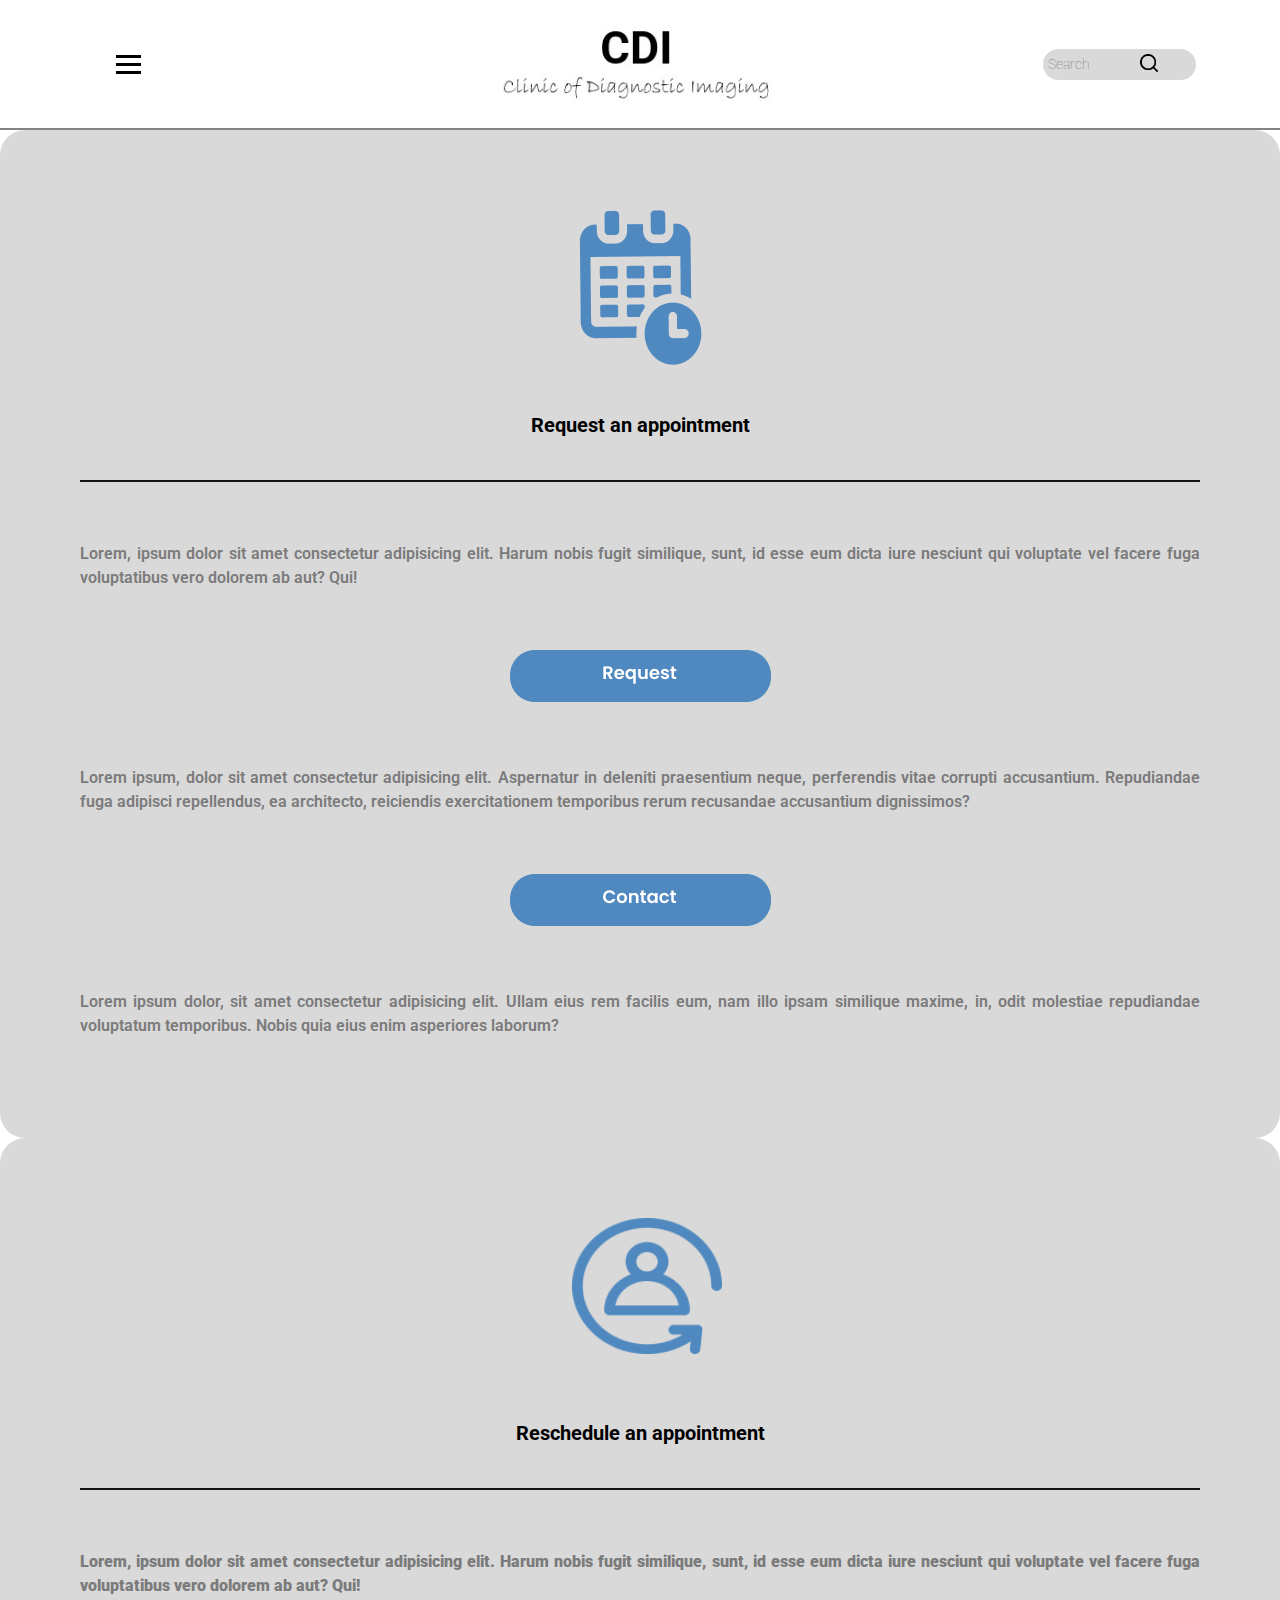
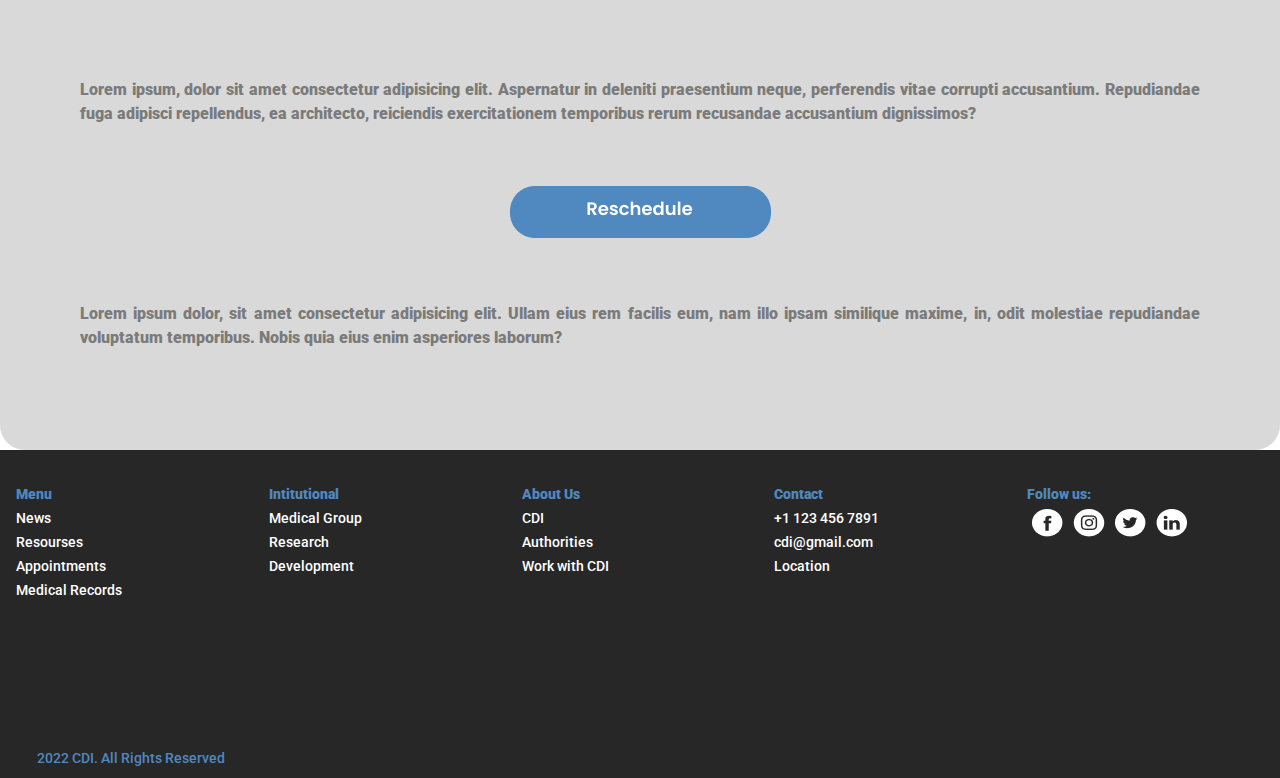
<file: pages/appointments.html>
<!DOCTYPE html>
<html lang="en">
    <head>
        <meta charset="UTF-8">
        <meta http-equiv="X-UA-Compatible" content="IE=edge">
        <meta name="viewport" content="width=device-width, initial-scale=1.0">
        <link rel="preconnect" href="https://fonts.googleapis.com">
        <link rel="preconnect" href="https://fonts.gstatic.com" crossorigin>
        <link href="https://fonts.googleapis.com/css2?family=Roboto&display=swap" rel="stylesheet">
        <!-- CSS only -->
        <link href="https://cdn.jsdelivr.net/npm/bootstrap@5.2.0-beta1/dist/css/bootstrap.min.css" rel="stylesheet" integrity="sha384-0evHe/X+R7YkIZDRvuzKMRqM+OrBnVFBL6DOitfPri4tjfHxaWutUpFmBp4vmVor" crossorigin="anonymous">
        <link rel="stylesheet" href="../assets/css/style.css">
        <title> CDI-Appointments </title>
    </head>
    <body>
        <header class="menuTotal">
            <div class="logo">
                <a href="../index.html"><img src="../img/logo-CDI.jpg" alt=""></a>              
            </div>
            
            <nav class="menu">
                <div class="hamburguer">
                    <span class="bar"></span>
                    <span class="bar"></span>
                    <span class="bar"></span>
                </div>
                <ul class="mainMenu">
                    <li class="menuList"> 
                        <a href="health-news.html"> News </a>
                    </li>

                    <li class="menuList">
                        <a href="contact.html"> Resourses </a>
                    </li>

                    <li class="menuList">
                        <a href="appointments.html"> Appointments </a>
                    </li>

                    <li class="menuList">
                        <a href="med-reports.html"> Medical Records </a>
                    </li>

                    <li class="mediaIconsMenu">
                        <a href=""><img src="../img/facebook.png" alt=""></a><a href=""><img src="../img/instagram.png" alt=""></a><a href=""><img src="../img/twitter.png" alt=""></a><a href=""><img src="../img/linkedin.png" alt=""></a>
                    </li>
                </ul>
            </nav>

            <div class="search">
                <form action="" class="searchBar">
                    <input type="text" placeholder="Search" name="q">
                    <button type="submit"><img src="../img/searchIcon.png" alt="search"></button>
                </form>
            </div>

            <div class="line1"></div>
            <div class="line2"></div>
        </header>

        <main class="container-fluid">         
            <div class="row mt-5 mb-5 d-flex justify-content-center boxAppointments">
                <ul class="col-md-10 col-lg-9 col-xl-5 requestAppointment">
                    <li>
                        <img src="../img/AppointmentsIcon.png" alt="AppointmentsIcon">
                    </li>
                    <li class="requestAppointmentTittle"> Request an appointment</li>
                    <li class="line3Appointments"></li>
                    <li> 
                        <p>Lorem, ipsum dolor sit amet consectetur adipisicing elit. Harum nobis fugit similique, sunt, id esse eum dicta iure nesciunt qui voluptate vel facere fuga voluptatibus vero dolorem ab aut? Qui!</p>
                    </li>
                    <li>
                        <a href=""><img src="../img/RequestBottom.png" alt="RequestBottom"></a>
                    </li>
                    <li> 
                        <p>Lorem ipsum, dolor sit amet consectetur adipisicing elit. Aspernatur in deleniti praesentium neque, perferendis vitae corrupti accusantium. Repudiandae fuga adipisci repellendus, ea architecto, reiciendis exercitationem temporibus rerum recusandae accusantium dignissimos?</p>
                    </li>
                    <li>
                        <a href=""><img src="../img/ContactBottomIcon.png" alt="ContactBottomIcon"></a>
                    </li>
                    <li> 
                        <p>Lorem ipsum dolor, sit amet consectetur adipisicing elit. Ullam eius rem facilis eum, nam illo ipsam similique maxime, in, odit molestiae repudiandae voluptatum temporibus. Nobis quia eius enim asperiores laborum?</p>
                    </li>
                </ul>

                <div class="col-xl-1"></div>

                <ul class="col-md-10 col-lg-9 col-xl-5 boxRescheduleAppointment">
                    <li>
                        <img class="imageReschedule" src="../img/RescheduleIcon.png" alt="RescheduleIcon">
                    </li>
                    <li class="rescheduleAppointmentTittle"> Reschedule an appointment</li>
                    <li class="line4Appointments"></li>

                    <li> 
                        <p>Lorem, ipsum dolor sit amet consectetur adipisicing elit. Harum nobis fugit similique, sunt, id esse eum dicta iure nesciunt qui voluptate vel facere fuga voluptatibus vero dolorem ab aut? Qui!</p>
                    </li>

                    <li> 
                        <p>Lorem ipsum, dolor sit amet consectetur adipisicing elit. Aspernatur in deleniti praesentium neque, perferendis vitae corrupti accusantium. Repudiandae fuga adipisci repellendus, ea architecto, reiciendis exercitationem temporibus rerum recusandae accusantium dignissimos?</p>
                    </li>

                    <li>
                        <a href=""><img src="../img/RescheduleBottomIcon.png" alt="RescheduleBottomIcon"></a>
                    </li>

                    <li> 
                        <p>Lorem ipsum dolor, sit amet consectetur adipisicing elit. Ullam eius rem facilis eum, nam illo ipsam similique maxime, in, odit molestiae repudiandae voluptatum temporibus. Nobis quia eius enim asperiores laborum?</p>
                    </li>
                </ul>
            </div>
        </main>

        <footer>
            <section>
                <div class="footerMenu">
                    <ul>
                        <li class="footerMenuTop">
                            Menu
                        </li>
                        <li>
                            <a  href="health-news.html">News</a>
                        </li>
                        <li>
                            <a href="contact.html">Resourses</a>
                        </li>
                        <li>
                            <a href="appointments.html">Appointments</a>
                        </li>
                        <li>
                            <a href="med-reports.html">Medical Records</a>
                        </li>
                    </ul>
                    
                </div>

                <div class="footerInstitutional">
                    <ul>
                        <li class="footerInstitutionalTop">
                            Intitutional
                        </li>
                        <li>
                            <a href="">Medical Group</a>
                        </li>
                        <li>
                            <a href="">Research</a>
                        </li>
                        <li>
                            <a href="">Development</a>
                        </li>
                    </ul>      
                </div>

                <div class="footerAboutUs">
                    <ul>
                        <li class="footerAboutUsTop">
                            About Us
                        </li>
                        <li>
                            <a href="">CDI</a>
                        </li>
                        <li>
                            <a href="">Authorities</a>
                        </li>
                        <li>
                            <a href="">Work with CDI</a>
                        </li>
                    </ul>      
                </div>

                <div class="footerContact">
                    <ul>
                        <li class="footerContactTop">
                            Contact
                        </li>
                        <li>
                            <a href="">+1 123 456 7891</a>
                        </li>
                        <li>
                            <a href="">cdi@gmail.com</a>
                        </li>
                        <li>
                            <a href="">Location</a>
                        </li>
                    </ul>      
                </div>

                <div class="footerFollow">
                    <ul>
                        <li class="footerFollowTop">
                            Follow us:
                        </li>
                        <li>
                            <a href=""><img src="../img/facebook.png" alt=""></a><a href=""><img src="../img/instagram.png" alt=""></a><a href=""><img src="../img/twitter.png" alt=""></a><a href=""><img src="../img/linkedin.png" alt=""></a>
                        </li>
                    </ul>      
                </div>
            </section>

            <div class="rights">
                <p> 2022 CDI. All Rights Reserved</p>
            </div>
        </footer>  

        <!-- JavaScript Bundle with Popper -->
        <script src="https://cdn.jsdelivr.net/npm/bootstrap@5.2.0-beta1/dist/js/bootstrap.bundle.min.js" integrity="sha384-pprn3073KE6tl6bjs2QrFaJGz5/SUsLqktiwsUTF55Jfv3qYSDhgCecCxMW52nD2" crossorigin="anonymous"></script>
        <script src="../assets/js/script.js"></script>

    </body>
</html>
</file>
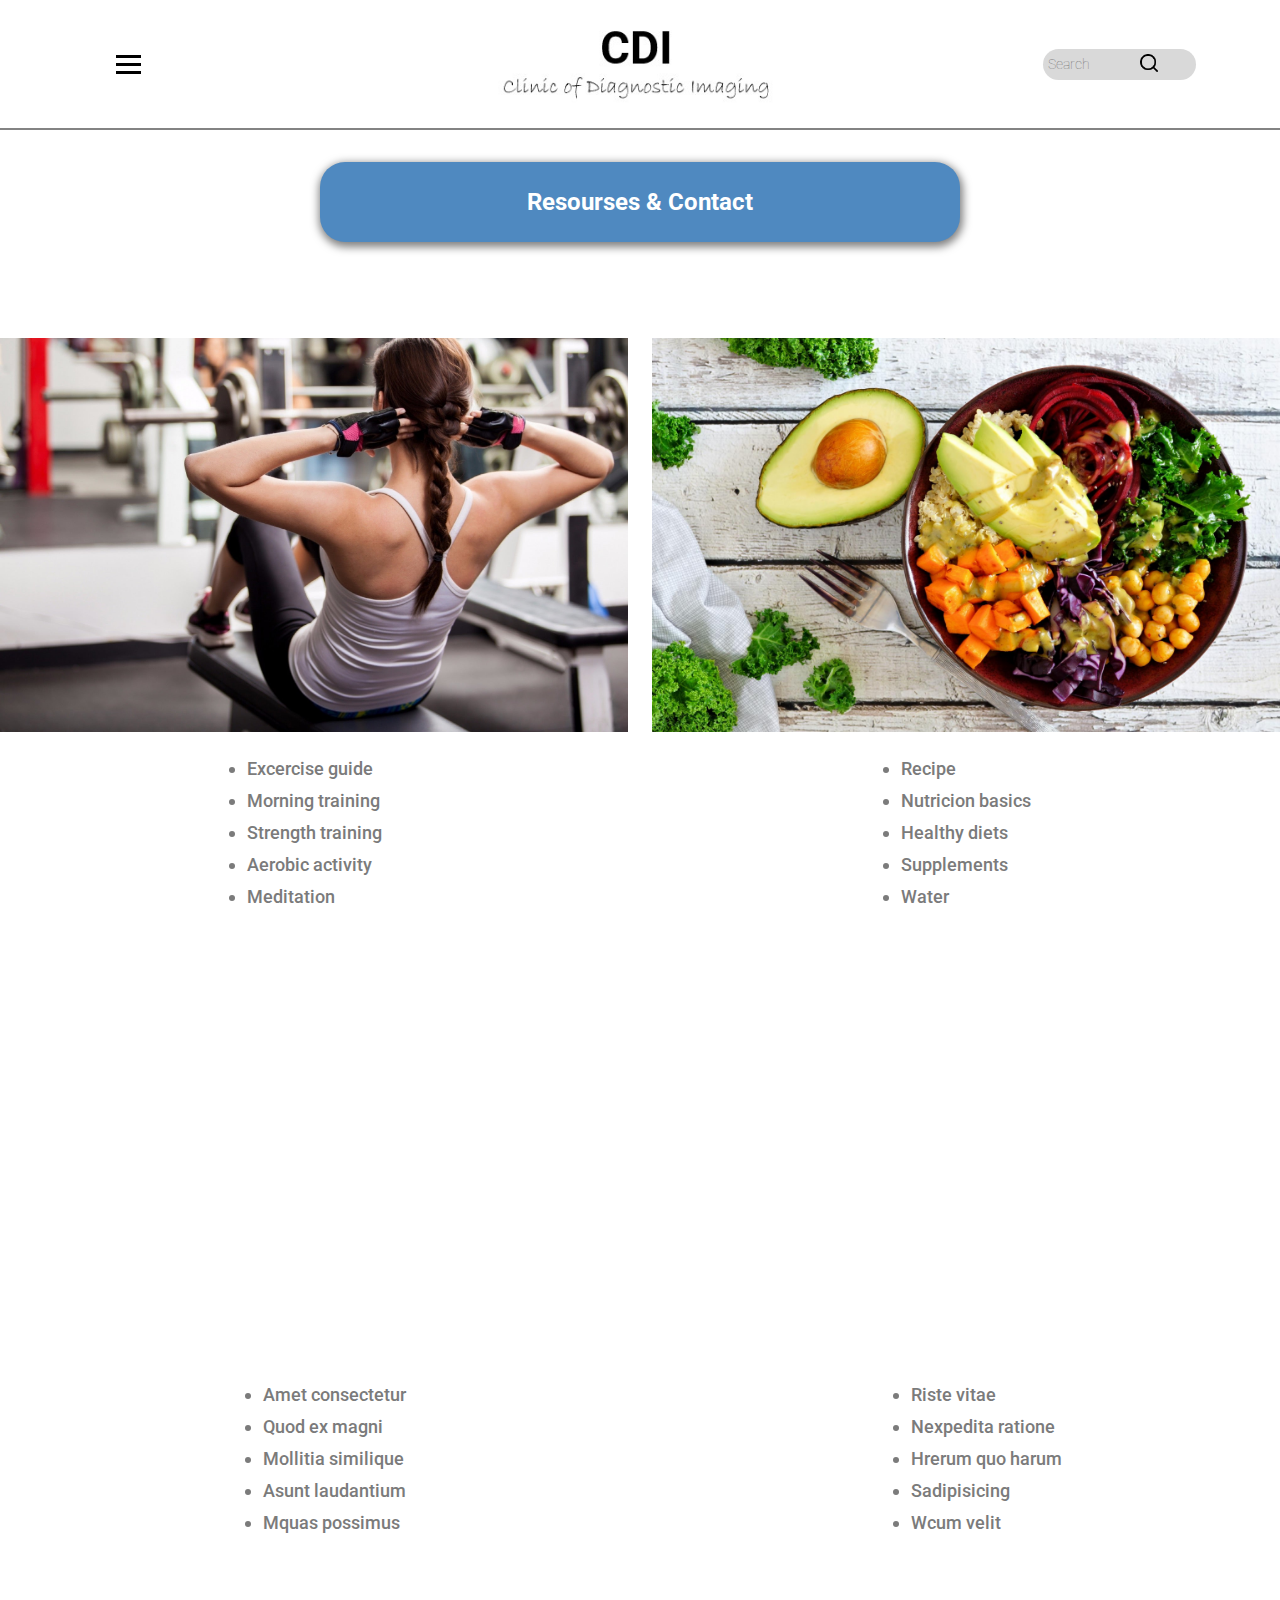
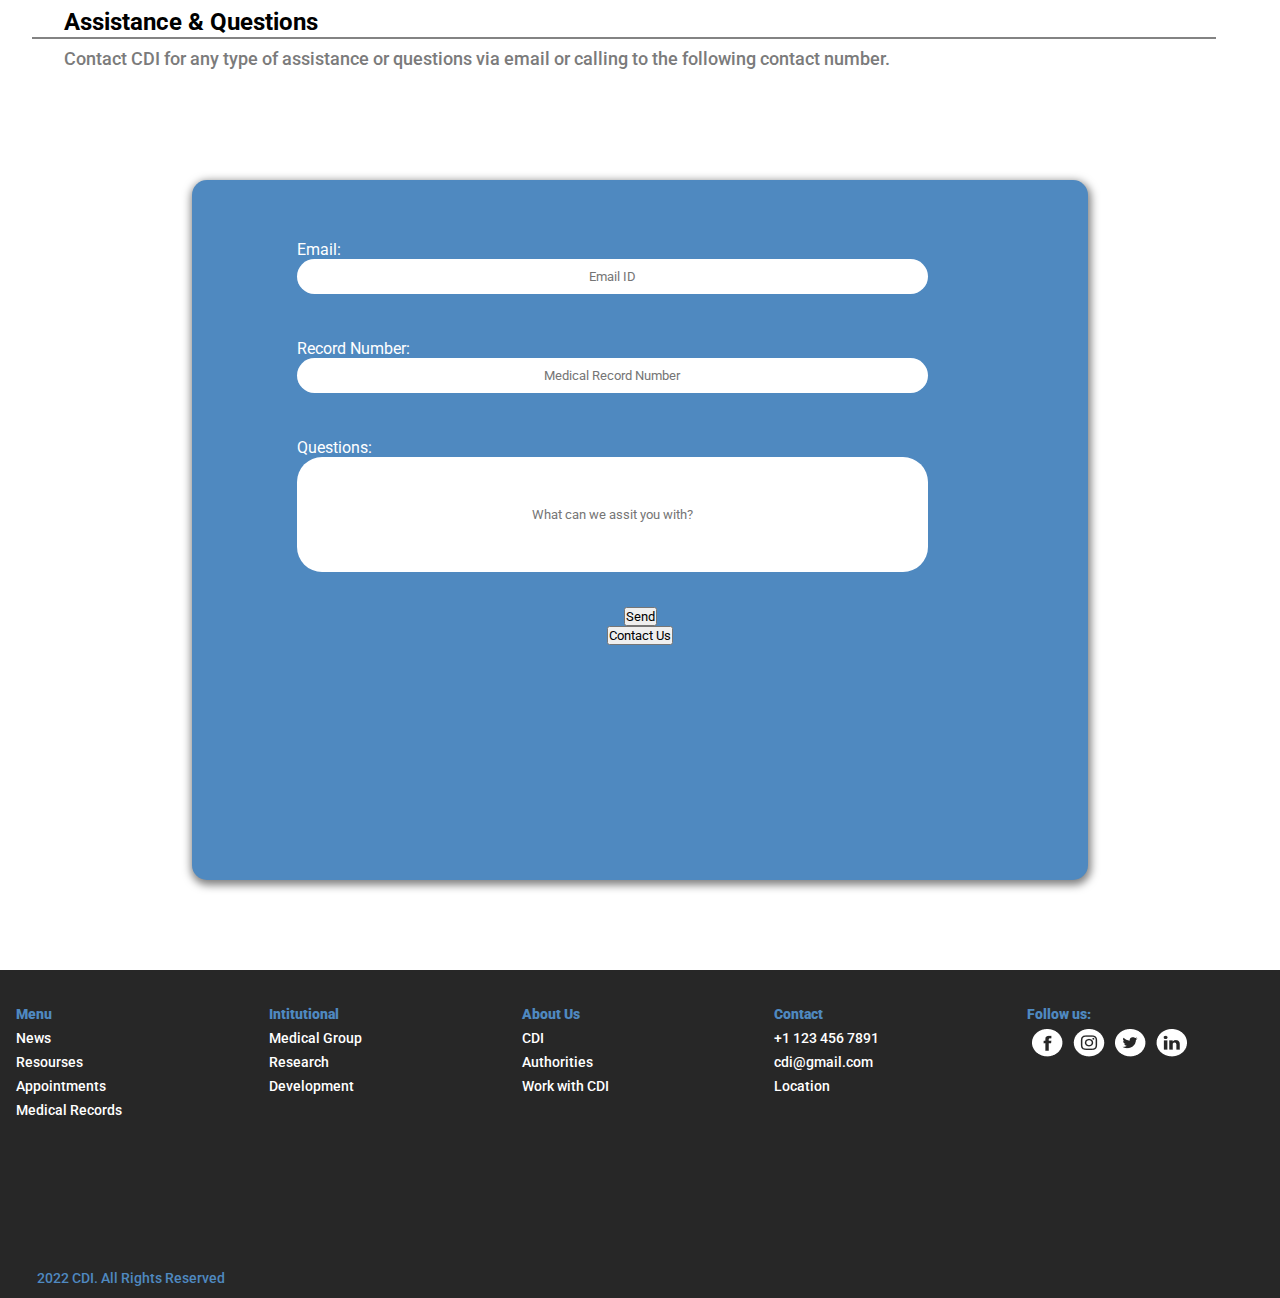
<file: pages/contact.html>
<!DOCTYPE html>
<html lang="en">
    <head>
        <meta charset="UTF-8">
        <meta http-equiv="X-UA-Compatible" content="IE=edge">
        <meta name="viewport" content="width=device-width, initial-scale=1.0">
        <link href="https://unpkg.com/aos@2.3.1/dist/aos.css" rel="stylesheet">
        <link rel="preconnect" href="https://fonts.googleapis.com">
        <link rel="preconnect" href="https://fonts.gstatic.com" crossorigin>
        <link href="https://fonts.googleapis.com/css2?family=Roboto&display=swap" rel="stylesheet">
        <!-- CSS only -->
        <link href="https://cdn.jsdelivr.net/npm/bootstrap@5.2.0-beta1/dist/css/bootstrap.min.css" rel="stylesheet" integrity="sha384-0evHe/X+R7YkIZDRvuzKMRqM+OrBnVFBL6DOitfPri4tjfHxaWutUpFmBp4vmVor" crossorigin="anonymous">
        <link rel="stylesheet" href="../assets/css/style.css">
        <title> CDI-Resourses </title>
    </head>

    <body>
        <header class="menuTotal">
            <div class="logo">
                <a href="../index.html"><img src="../img/logo-CDI.jpg" alt=""></a>              
            </div>
            
            <nav class="menu">
                <div class="hamburguer">
                    <span class="bar"></span>
                    <span class="bar"></span>
                    <span class="bar"></span>
                </div>
                <ul class="mainMenu">
                    <li class="menuList"> 
                        <a href="health-news.html"> News </a>
                    </li>

                    <li class="menuList">
                        <a href="contact.html"> Resourses </a>
                    </li>

                    <li class="menuList">
                        <a href="appointments.html"> Appointments </a>
                    </li>

                    <li class="menuList">
                        <a href="med-reports.html"> Medical Records </a>
                    </li>

                    <li class="mediaIconsMenu">
                        <a href=""><img src="../img/facebook.png" alt=""></a><a href=""><img src="../img/instagram.png" alt=""></a><a href=""><img src="../img/twitter.png" alt=""></a><a href=""><img src="../img/linkedin.png" alt=""></a>
                    </li>
                </ul>
            </nav>

            <div class="search">
                <form action="" class="searchBar">
                    <input type="text" placeholder="Search" name="q">
                    <button type="submit"><img src="../img/searchIcon.png" alt="search"></button>
                </form>
            </div>

            <div class="line1"></div>
            <div class="line2"></div>
        </header>

        <main>
            <h1 class="resoursesTittle"> Resourses & Contact</h1>

            <div class="firstRowResourses">
                <img class="imagen1Res" data-aos="zoom-in" data-aos-duration="4000" src="../img/fitnessResourses.jpeg" alt="fitnessResourses">
                <div class="text1Res">
                    <ul >
                        <li>Excercise guide</li>
                        <li>Morning training</li>
                        <li>Strength training</li>
                        <li>Aerobic activity</li>
                        <li>Meditation</li>
                    </ul>
                </div>
                
                <div class="text2Res">
                    <ul>
                        <li>Recipe</li>
                        <li>Nutricion basics</li>
                        <li>Healthy diets</li>
                        <li>Supplements</li>
                        <li>Water </li>
                    </ul>
                </div>
                <img class="imagen2Res" data-aos="zoom-in" data-aos-duration="4000" src="../img/healthyFood.png" alt="healthyFood">
            </div>

            <div class="secondRowResourses">
                <img class="imagen3Res" data-aos="zoom-in" data-aos-duration="4000" src="../img/stress.jpg" alt="stress">
                <div class="text3Res">
                    <ul>
                        <li>Amet consectetur</li>
                        <li>Quod ex magni</li>
                        <li>Mollitia similique</li>
                        <li>Asunt laudantium</li>
                        <li>Mquas possimus</li>
                    </ul>
                </div>
                
                <div class="text4Res">
                    <ul>
                        <li>Riste vitae</li>
                        <li>Nexpedita ratione</li>
                        <li>Hrerum quo harum</li>
                        <li>Sadipisicing</li>
                        <li>Wcum velit </li>
                    </ul>
                </div>
                <img class="imagen4Res" data-aos="zoom-in" data-aos-duration="4000" src="../img/burnOut.jpg" alt="burnOut">
            </div>
            
            <h2 class="assistanceTittle"> Assistance & Questions</h2>
            <div class="line3Resourses"></div>
            <p class="textResourses">Contact CDI for any type of assistance or questions via email or calling to the following contact number.</p>
            <form action="">
                <div class="formBoxResourses">
                    <div class="inputBoxRes">
                        <p>Email:</p>
                        <input type="email" placeholder="Email ID">
                    </div>
                    <div class="inputBoxRes">
                        <p>Record Number:</p>
                        <input type="number text" placeholder="Medical Record Number">
                    </div>
                    <div class="inputBoxRes3">
                        <p>Questions:</p>
                        <input type="text" placeholder="What can we assit you with?">
                    </div>
                    <button type="submit" class="btn btn-dark btn-lg position-relative buttonPosition mb-4 rounded-4"> Send</button>
                    <a href=""> <button type="button" class="btn btn-dark btn-lg position-relative buttonPosition rounded-4"> Contact Us</button> </a>
                </div>
            </form>
        </main>

        <footer>
            <section>
                <div class="footerMenu">
                    <ul>
                        <li class="footerMenuTop">
                            Menu
                        </li>
                        <li>
                            <a  href="health-news.html">News</a>
                        </li>
                        <li>
                            <a href="contact.html">Resourses</a>
                        </li>
                        <li>
                            <a href="appointments.html">Appointments</a>
                        </li>
                        <li>
                            <a href="med-reports.html">Medical Records</a>
                        </li>
                    </ul>
                    
                </div>

                <div class="footerInstitutional">
                    <ul>
                        <li class="footerInstitutionalTop">
                            Intitutional
                        </li>
                        <li>
                            <a href="">Medical Group</a>
                        </li>
                        <li>
                            <a href="">Research</a>
                        </li>
                        <li>
                            <a href="">Development</a>
                        </li>
                    </ul>      
                </div>

                <div class="footerAboutUs">
                    <ul>
                        <li class="footerAboutUsTop">
                            About Us
                        </li>
                        <li>
                            <a href="">CDI</a>
                        </li>
                        <li>
                            <a href="">Authorities</a>
                        </li>
                        <li>
                            <a href="">Work with CDI</a>
                        </li>
                    </ul>      
                </div>

                <div class="footerContact">
                    <ul>
                        <li class="footerContactTop">
                            Contact
                        </li>
                        <li>
                            <a href="">+1 123 456 7891</a>
                        </li>
                        <li>
                            <a href="">cdi@gmail.com</a>
                        </li>
                        <li>
                            <a href="">Location</a>
                        </li>
                    </ul>      
                </div>

                <div class="footerFollow">
                    <ul>
                        <li class="footerFollowTop">
                            Follow us:
                        </li>
                        <li>
                            <a href=""><img src="../img/facebook.png" alt=""></a><a href=""><img src="../img/instagram.png" alt=""></a><a href=""><img src="../img/twitter.png" alt=""></a><a href=""><img src="../img/linkedin.png" alt=""></a>
                        </li>
                    </ul>      
                </div>
            </section>

            <div class="rights">
                <p> 2022 CDI. All Rights Reserved</p>
            </div>
        </footer> 

        <script src="https://unpkg.com/aos@next/dist/aos.js"></script>
        <script>
            AOS.init();
        </script>

        <script src="../assets/js/script.js"></script>

        <!-- JavaScript Bundle with Popper -->
        <script src="https://cdn.jsdelivr.net/npm/bootstrap@5.2.0-beta1/dist/js/bootstrap.bundle.min.js" integrity="sha384-pprn3073KE6tl6bjs2QrFaJGz5/SUsLqktiwsUTF55Jfv3qYSDhgCecCxMW52nD2" crossorigin="anonymous"></script>

    </body>
</html>
</file>
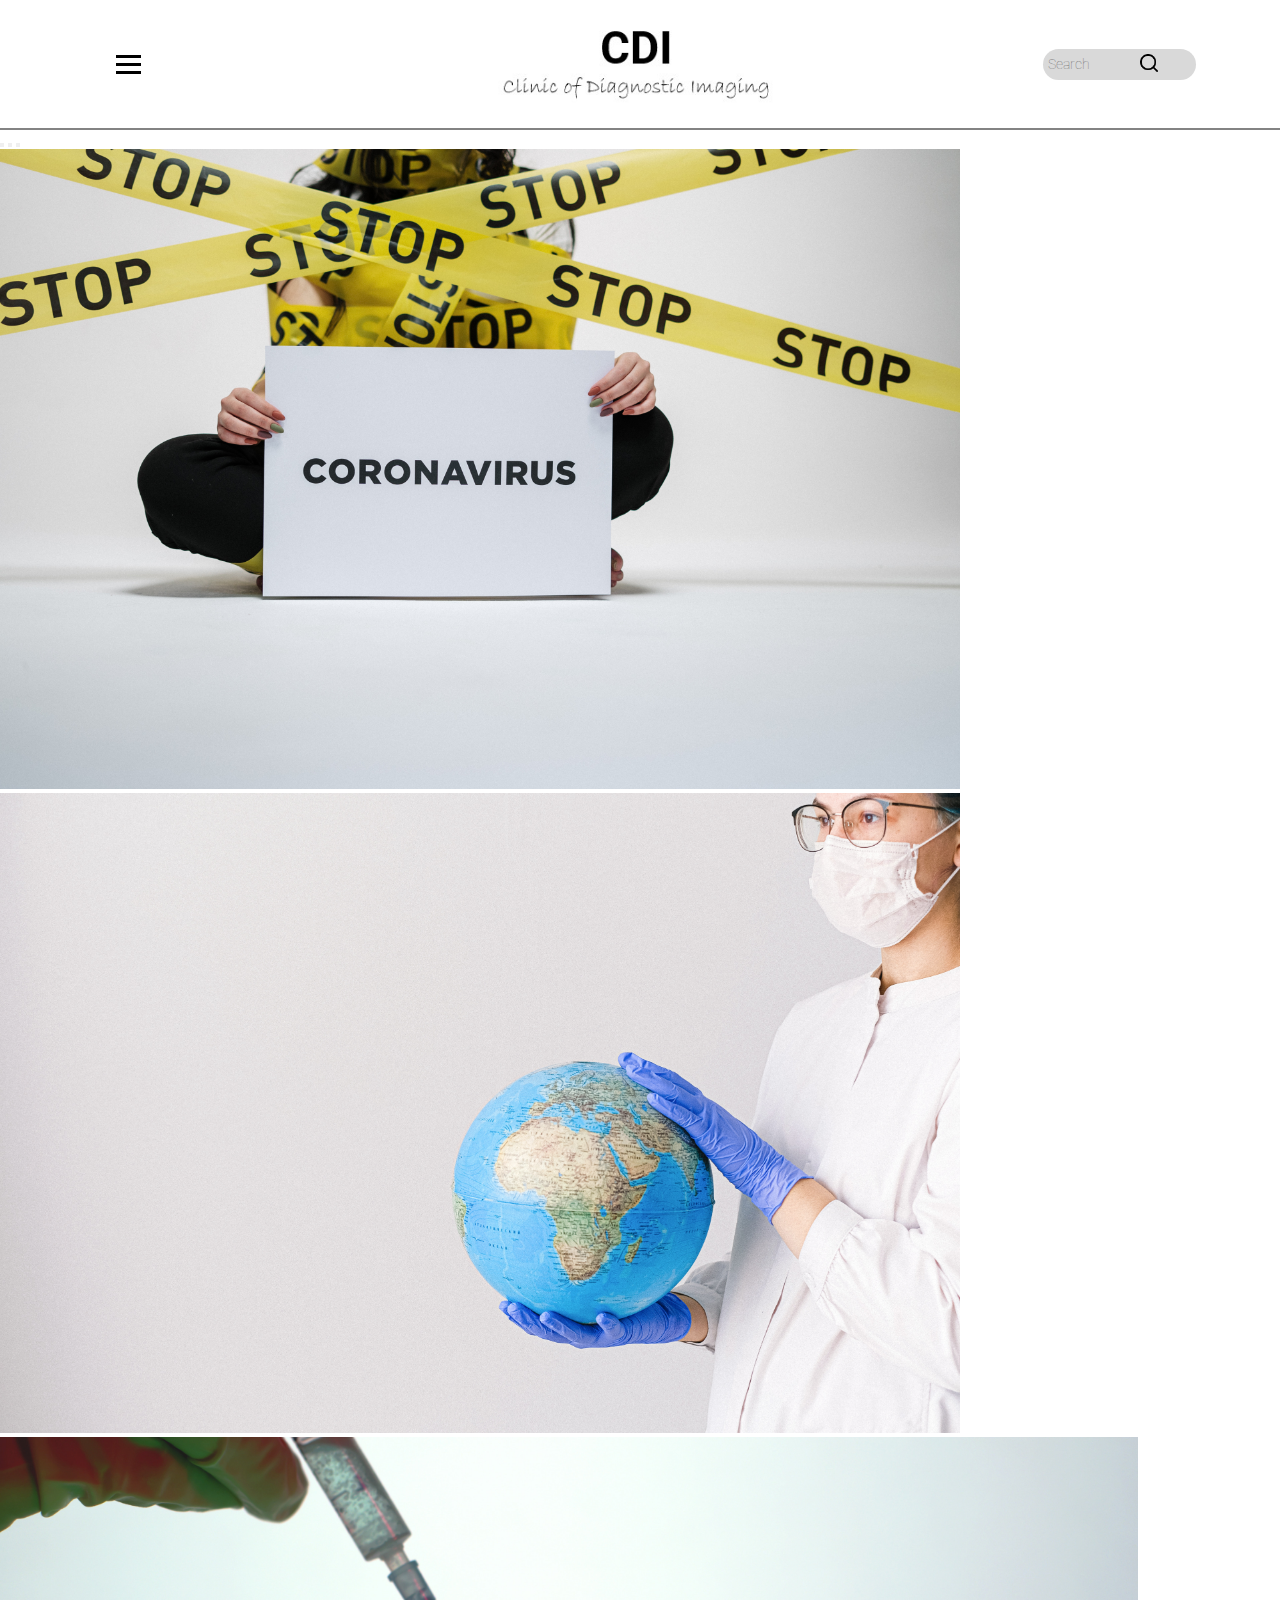
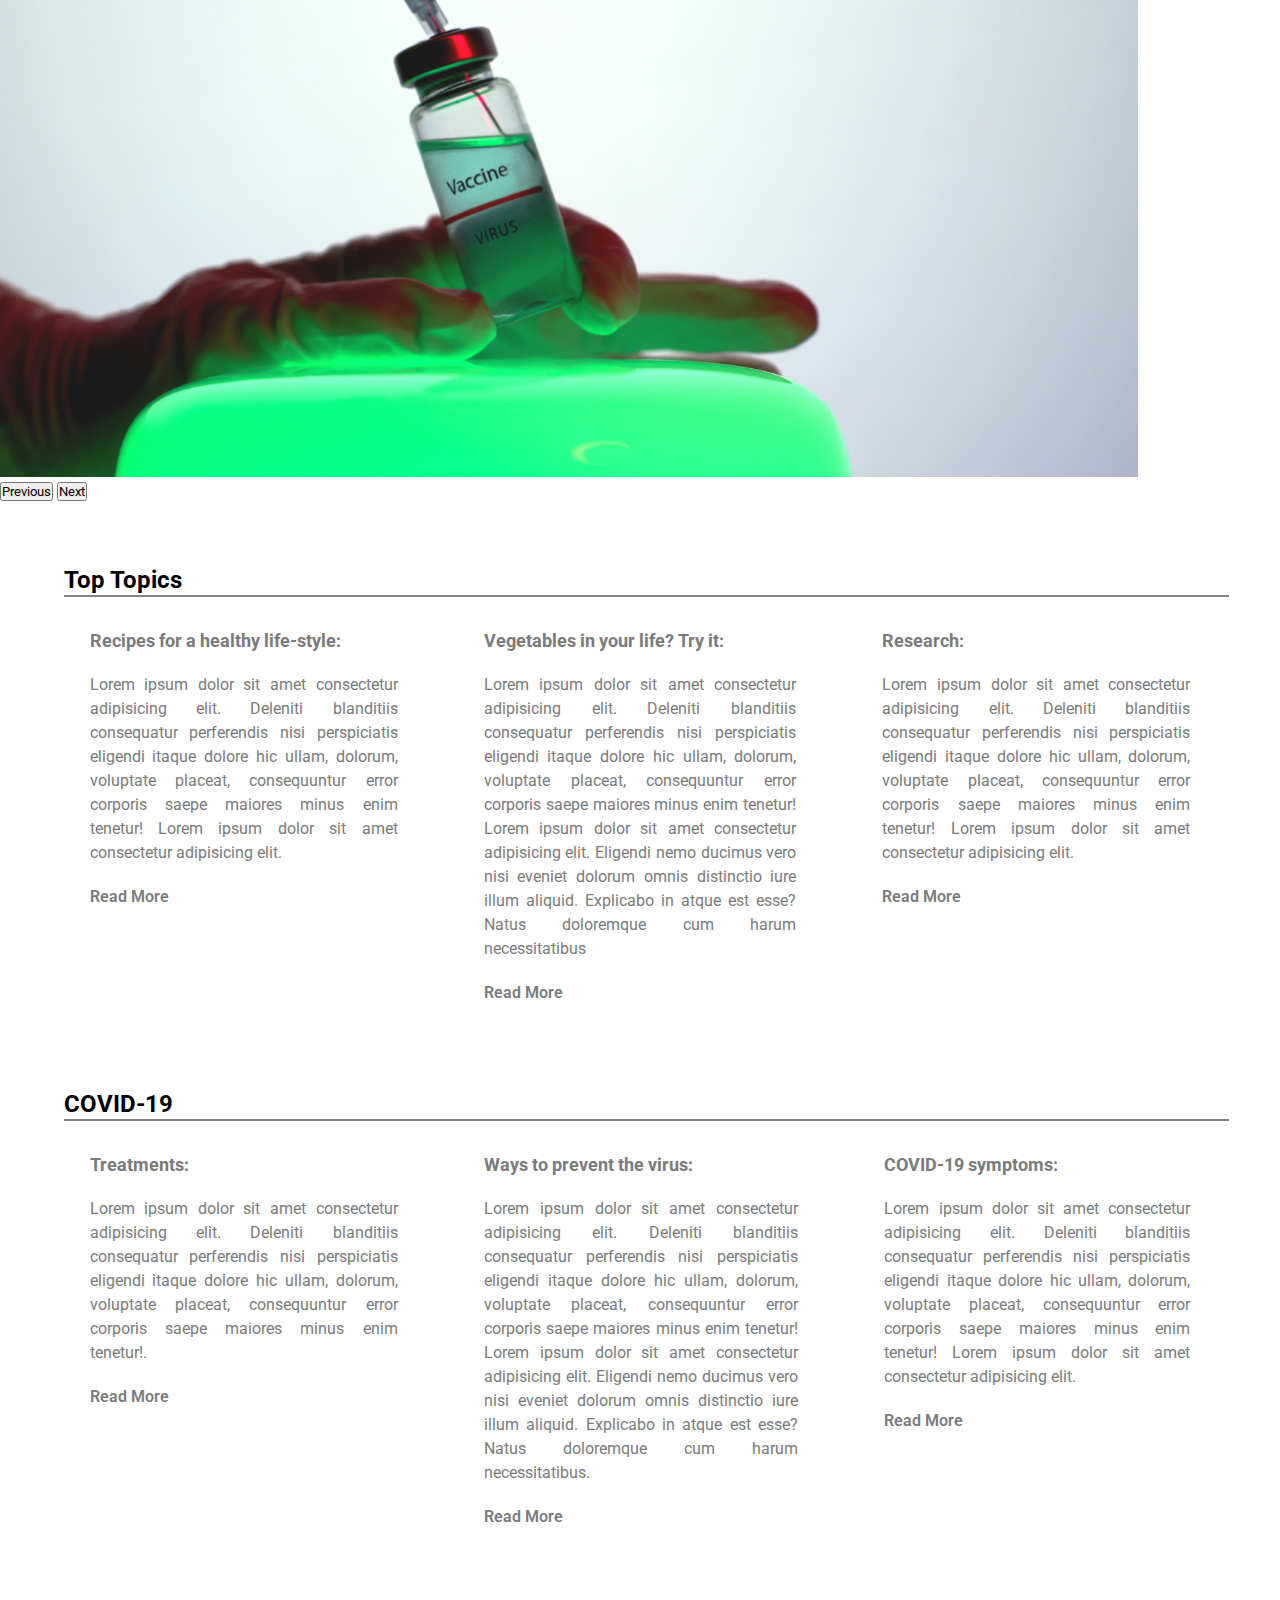
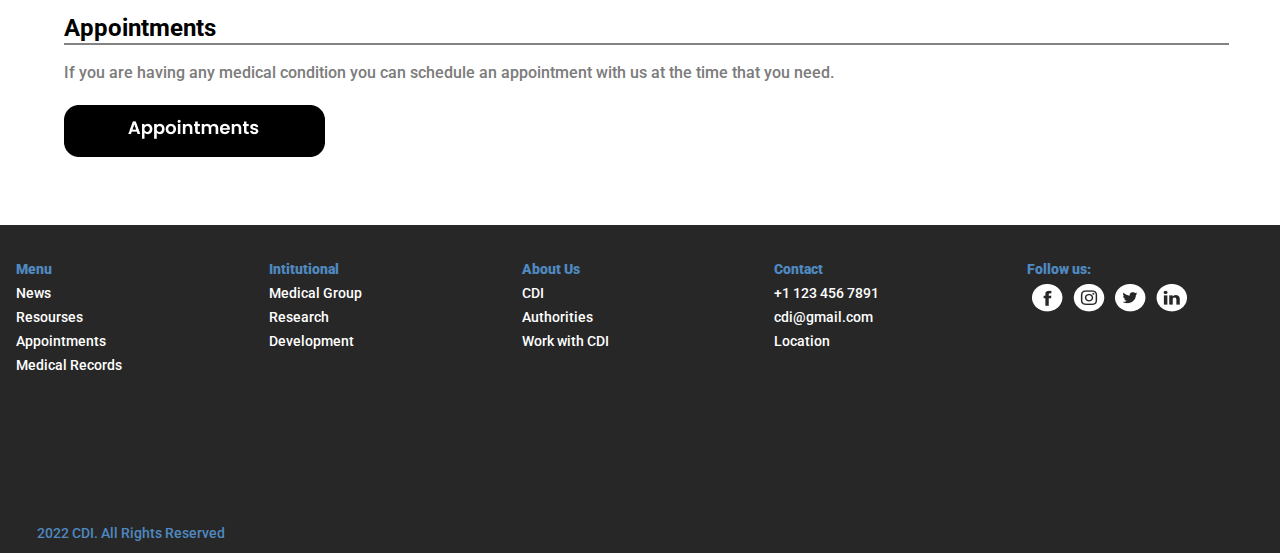
<file: pages/health-news.html>
<!DOCTYPE html>
<html lang="en">
    <head>
        <meta charset="UTF-8">
        <meta http-equiv="X-UA-Compatible" content="IE=edge">
        <meta name="viewport" content="width=device-width, initial-scale=1.0">
        <link rel="preconnect" href="https://fonts.googleapis.com">
        <link rel="preconnect" href="https://fonts.gstatic.com" crossorigin>
        <link href="https://fonts.googleapis.com/css2?family=Roboto&display=swap" rel="stylesheet">
        <!-- CSS only -->
        <link href="https://cdn.jsdelivr.net/npm/bootstrap@5.2.0-beta1/dist/css/bootstrap.min.css" rel="stylesheet" integrity="sha384-0evHe/X+R7YkIZDRvuzKMRqM+OrBnVFBL6DOitfPri4tjfHxaWutUpFmBp4vmVor" crossorigin="anonymous">
        <link rel="stylesheet" href="../assets/css/style.css">
        <title> CDI-News </title>
    </head>

    <body>
        <header class="menuTotal">
            <div class="logo">
                <a href="../index.html"><img src="../img/logo-CDI.jpg" alt=""></a>              
            </div>
            
            <nav class="menu">
                <div class="hamburguer">
                    <span class="bar"></span>
                    <span class="bar"></span>
                    <span class="bar"></span>
                </div>
                <ul class="mainMenu">
                    <li class="menuList"> 
                        <a href="health-news.html"> News </a>
                    </li>

                    <li class="menuList">
                        <a href="contact.html"> Resourses </a>
                    </li>

                    <li class="menuList">
                        <a href="appointments.html"> Appointments </a>
                    </li>

                    <li class="menuList">
                        <a href="med-reports.html"> Medical Records </a>
                    </li>

                    <li class="mediaIconsMenu">
                        <a href=""><img src="../img/facebook.png" alt=""></a><a href=""><img src="../img/instagram.png" alt=""></a><a href=""><img src="../img/twitter.png" alt=""></a><a href=""><img src="../img/linkedin.png" alt=""></a>
                    </li>
                </ul>
            </nav>

            <div class="search">
                <form action="" class="searchBar">
                    <input type="text" placeholder="Search" name="q">
                    <button type="submit"><img src="../img/searchIcon.png" alt="search"></button>
                </form>
            </div>

            <div class="line1"></div>
            <div class="line2"></div>
        </header>

        <main>
            <!-- bootstrap carrusel-->
            <div id="carouselExampleIndicators" class="carousel slide carruselSize" data-bs-ride="true">
                <div class="carousel-indicators">
                  <button type="button" data-bs-target="#carouselExampleIndicators" data-bs-slide-to="0" class="active" aria-current="true" aria-label="Slide 1"></button>
                  <button type="button" data-bs-target="#carouselExampleIndicators" data-bs-slide-to="1" aria-label="Slide 2"></button>
                  <button type="button" data-bs-target="#carouselExampleIndicators" data-bs-slide-to="2" aria-label="Slide 3"></button>
                </div>
                <div class="carousel-inner">
                  <div class="carousel-item active">
                    <img src="../img/imgNews1.jpg" class="d-block w-100 size" alt="CDIfront">
                    <div class="carousel-caption d-none d-md-block">
                        <h5> </h5>
                        <p> </p>
                      </div>
                  </div>
                  <div class="carousel-item">
                    <img src="../img/imgNews2.jpg" class="d-block w-100" alt="CDIfront">
                    <div class="carousel-caption d-none d-md-block">
                        <h5> </h5>
                        <p> </p>
                      </div>
                  </div>
                  <div class="carousel-item">
                    <img src="../img/imgNews3.jpg" class="d-block w-100" alt="CDIfront">
                    <div class="carousel-caption d-none d-md-block">
                        <h5> </h5>
                        <p> </p>
                      </div>
                  </div>
                </div>
                <button class="carousel-control-prev" type="button" data-bs-target="#carouselExampleIndicators" data-bs-slide="prev">
                  <span class="carousel-control-prev-icon colorButton" aria-hidden="true"></span>
                  <span class="visually-hidden">Previous</span>
                </button>
                <button class="carousel-control-next" type="button" data-bs-target="#carouselExampleIndicators" data-bs-slide="next">
                  <span class="carousel-control-next-icon" aria-hidden="true"></span>
                  <span class="visually-hidden">Next</span>
                </button>
              </div>
            <!--ends-->
            
            <section>  

                <h2 class="topTopicTittle"> Top Topics </h2>
                <div class="line3News"></div>

                <div class="topTopicsRow">
                    <div class="firstTopic">
                        <ul>
                            <li class="topTopicsRowFirstTittle"> Recipes for a healthy life-style: </li>
                            <li class="topTopicsRowFirstText"> Lorem ipsum dolor sit amet consectetur adipisicing elit. Deleniti blanditiis consequatur perferendis nisi perspiciatis eligendi itaque dolore hic ullam, dolorum, voluptate placeat, consequuntur error corporis saepe maiores minus enim tenetur! Lorem ipsum dolor sit amet consectetur adipisicing elit.</li>
                            <li class="topTopicsRowFirstRead">Read More</li>
                        </ul>
                    </div>

                    <div class="secondTopic">
                        <ul>
                            <li class="topTopicsRowSecondTittle"> Vegetables in your life? Try it: </li>
                            <li class="topTopicsRowSecondText"> Lorem ipsum dolor sit amet consectetur adipisicing elit. Deleniti blanditiis consequatur perferendis nisi perspiciatis eligendi itaque dolore hic ullam, dolorum, voluptate placeat, consequuntur error corporis saepe maiores minus enim tenetur!

                                Lorem ipsum dolor sit amet consectetur adipisicing elit. Eligendi nemo ducimus vero nisi eveniet dolorum omnis distinctio iure illum aliquid. Explicabo in atque est esse? Natus doloremque cum harum necessitatibus </li>
                            <li class="topTopicsRowSecondRead">Read More</li>
                        </ul>
                    </div>

                    <div class="thirdTopic">
                        <ul>
                            <li class="topTopicsRowThirdTittle">Research:</li>
                            <li class="topTopicsRowThirdText">Lorem ipsum dolor sit amet consectetur adipisicing elit. Deleniti blanditiis consequatur perferendis nisi perspiciatis eligendi itaque dolore hic ullam, dolorum, voluptate placeat, consequuntur error corporis saepe maiores minus enim tenetur! Lorem ipsum dolor sit amet consectetur adipisicing elit. </li>
                            <li class="topTopicsRowThirdRead">Read More</li>
                        </ul>
                    </div>
                </div>

                <h2 class="covidTittle"> COVID-19 </h2>
                <div class="line4News"></div>

                <div class="covidRow">
                    <div class="firstCovTopic">
                        <ul>
                            <li class="covidRowFirstTittle"> Treatments: </li>
                            <li class="covidRowFirstText"> Lorem ipsum dolor sit amet consectetur adipisicing elit. Deleniti blanditiis consequatur perferendis nisi perspiciatis eligendi itaque dolore hic ullam, dolorum, voluptate placeat, consequuntur error corporis saepe maiores minus enim tenetur!.</li>
                            <li class="covidRowFirstRead">Read More</li>
                        </ul>
                    </div>

                    <div class="secondCovTopic">
                        <ul>
                            <li class="covidRowSecondTittle"> Ways to prevent the virus: </li>
                            <li class="covidRowSecondText"> Lorem ipsum dolor sit amet consectetur adipisicing elit. Deleniti blanditiis consequatur perferendis nisi perspiciatis eligendi itaque dolore hic ullam, dolorum, voluptate placeat, consequuntur error corporis saepe maiores minus enim tenetur!

                                Lorem ipsum dolor sit amet consectetur adipisicing elit. Eligendi nemo ducimus vero nisi eveniet dolorum omnis distinctio iure illum aliquid. Explicabo in atque est esse? Natus doloremque cum harum necessitatibus. </li>
                            <li class="covidRowSecondRead">Read More</li>
                        </ul>
                    </div>

                    <div class="thirdCovTopic">
                        <ul>
                            <li class="covidRowThirdTittle">COVID-19 symptoms:</li>
                            <li class="covidRowThirdText">Lorem ipsum dolor sit amet consectetur adipisicing elit. Deleniti blanditiis consequatur perferendis nisi perspiciatis eligendi itaque dolore hic ullam, dolorum, voluptate placeat, consequuntur error corporis saepe maiores minus enim tenetur!

                                Lorem ipsum dolor sit amet consectetur adipisicing elit. </li>
                            <li class="covidRowThirdRead">Read More</li>
                        </ul>
                    </div>
                </div>
            </section>

            <div class="box3"></div>

            <div class="appointmentsNews">
                <h2> Appointments </h2>
                <div class="line5News"></div>
                <p> If you are having any medical condition you can schedule an appointment with us at the time that you need. </p>
                <a href="../pages/appointments.html"> <img src="../img/appointmentsBottom.png" alt=""></a>
            </div>

        </main>

        <footer>
            <section>
                <div class="footerMenu">
                    <ul>
                        <li class="footerMenuTop">
                            Menu
                        </li>
                        <li>
                            <a  href="health-news.html">News</a>
                        </li>
                        <li>
                            <a href="contact.html">Resourses</a>
                        </li>
                        <li>
                            <a href="appointments.html">Appointments</a>
                        </li>
                        <li>
                            <a href="med-reports.html">Medical Records</a>
                        </li>
                    </ul>
                    
                </div>

                <div class="footerInstitutional">
                    <ul>
                        <li class="footerInstitutionalTop">
                            Intitutional
                        </li>
                        <li>
                            <a href="">Medical Group</a>
                        </li>
                        <li>
                            <a href="">Research</a>
                        </li>
                        <li>
                            <a href="">Development</a>
                        </li>
                    </ul>      
                </div>

                <div class="footerAboutUs">
                    <ul>
                        <li class="footerAboutUsTop">
                            About Us
                        </li>
                        <li>
                            <a href="">CDI</a>
                        </li>
                        <li>
                            <a href="">Authorities</a>
                        </li>
                        <li>
                            <a href="">Work with CDI</a>
                        </li>
                    </ul>      
                </div>

                <div class="footerContact">
                    <ul>
                        <li class="footerContactTop">
                            Contact
                        </li>
                        <li>
                            <a href="">+1 123 456 7891</a>
                        </li>
                        <li>
                            <a href="">cdi@gmail.com</a>
                        </li>
                        <li>
                            <a href="">Location</a>
                        </li>
                    </ul>      
                </div>

                <div class="footerFollow">
                    <ul>
                        <li class="footerFollowTop">
                            Follow us:
                        </li>
                        <li>
                            <a href=""><img src="../img/facebook.png" alt=""></a><a href=""><img src="../img/instagram.png" alt=""></a><a href=""><img src="../img/twitter.png" alt=""></a><a href=""><img src="../img/linkedin.png" alt=""></a>
                        </li>
                    </ul>      
                </div>
            </section>

            <div class="rights">
                <p> 2022 CDI. All Rights Reserved</p>
            </div>
        </footer>

        <script src="../assets/js/script.js"></script>

        <!-- JavaScript Bundle with Popper -->
        <script src="https://cdn.jsdelivr.net/npm/bootstrap@5.2.0-beta1/dist/js/bootstrap.bundle.min.js" integrity="sha384-pprn3073KE6tl6bjs2QrFaJGz5/SUsLqktiwsUTF55Jfv3qYSDhgCecCxMW52nD2" crossorigin="anonymous"></script>

    </body>
</html>
</file>
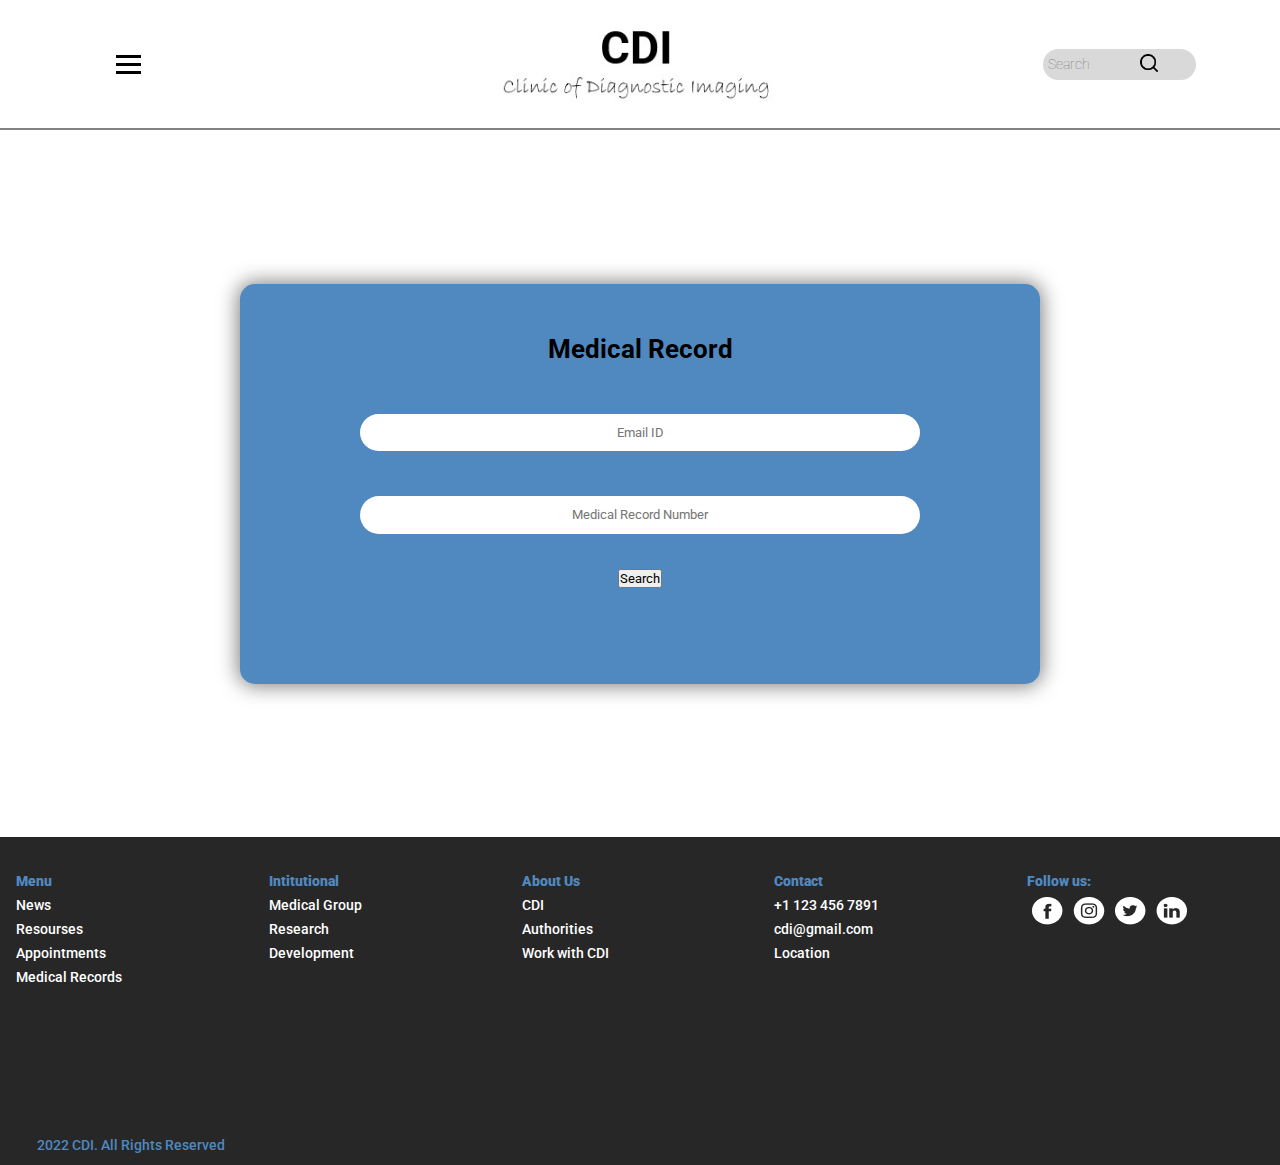
<file: pages/med-reports.html>
<!DOCTYPE html>
<html lang="en">
    <head>
        <meta charset="UTF-8">
        <meta http-equiv="X-UA-Compatible" content="IE=edge">
        <meta name="viewport" content="width=device-width, initial-scale=1.0">
        <link rel="preconnect" href="https://fonts.googleapis.com">
        <link rel="preconnect" href="https://fonts.gstatic.com" crossorigin>
        <link href="https://fonts.googleapis.com/css2?family=Roboto&display=swap" rel="stylesheet">
        <!-- CSS only -->
        <link href="https://cdn.jsdelivr.net/npm/bootstrap@5.2.0-beta1/dist/css/bootstrap.min.css" rel="stylesheet" integrity="sha384-0evHe/X+R7YkIZDRvuzKMRqM+OrBnVFBL6DOitfPri4tjfHxaWutUpFmBp4vmVor" crossorigin="anonymous">
        <link rel="stylesheet" href="../assets/css/style.css">
        <title> CDI-MedicalReports </title>
    </head>

    <body>
        <header class="menuTotal">
            <div class="logo">
                <a href="../index.html"><img src="../img/logo-CDI.jpg" alt=""></a>              
            </div>
            
            <nav class="menu">
                <div class="hamburguer">
                    <span class="bar"></span>
                    <span class="bar"></span>
                    <span class="bar"></span>
                </div>
                <ul class="mainMenu">
                    <li class="menuList"> 
                        <a href="health-news.html"> News </a>
                    </li>

                    <li class="menuList">
                        <a href="contact.html"> Resourses </a>
                    </li>

                    <li class="menuList">
                        <a href="appointments.html"> Appointments </a>
                    </li>

                    <li class="menuList">
                        <a href="med-reports.html"> Medical Records </a>
                    </li>

                    <li class="mediaIconsMenu">
                        <a href=""><img src="../img/facebook.png" alt=""></a><a href=""><img src="../img/instagram.png" alt=""></a><a href=""><img src="../img/twitter.png" alt=""></a><a href=""><img src="../img/linkedin.png" alt=""></a>
                    </li>
                </ul>
            </nav>

            <div class="search">
                <form action="" class="searchBar">
                    <input type="text" placeholder="Search" name="q">
                    <button type="submit"><img src="../img/searchIcon.png" alt="search"></button>
                </form>
            </div>

            <div class="line1"></div>
            <div class="line2"></div>
        </header>

        <main>         
            <div class="formBox">
                <h1> Medical Record </h1>
                <div class="inputBox">
                    <input type="email" placeholder="Email ID">
                </div>
                <div class="inputBox">
                    <input type="password" placeholder="Medical Record Number">
                </div>
                <button type="button" class="btn btn-dark btn-lg position-relative buttonPosition rounded-4"> Search</button>
            </div> 
        </main>

        <footer>
            <section>
                <div class="footerMenu">
                    <ul>
                        <li class="footerMenuTop">
                            Menu
                        </li>
                        <li>
                            <a  href="health-news.html">News</a>
                        </li>
                        <li>
                            <a href="contact.html">Resourses</a>
                        </li>
                        <li>
                            <a href="appointments.html">Appointments</a>
                        </li>
                        <li>
                            <a href="med-reports.html">Medical Records</a>
                        </li>
                    </ul>
                    
                </div>

                <div class="footerInstitutional">
                    <ul>
                        <li class="footerInstitutionalTop">
                            Intitutional
                        </li>
                        <li>
                            <a href="">Medical Group</a>
                        </li>
                        <li>
                            <a href="">Research</a>
                        </li>
                        <li>
                            <a href="">Development</a>
                        </li>
                    </ul>      
                </div>

                <div class="footerAboutUs">
                    <ul>
                        <li class="footerAboutUsTop">
                            About Us
                        </li>
                        <li>
                            <a href="">CDI</a>
                        </li>
                        <li>
                            <a href="">Authorities</a>
                        </li>
                        <li>
                            <a href="">Work with CDI</a>
                        </li>
                    </ul>      
                </div>

                <div class="footerContact">
                    <ul>
                        <li class="footerContactTop">
                            Contact
                        </li>
                        <li>
                            <a href="">+1 123 456 7891</a>
                        </li>
                        <li>
                            <a href="">cdi@gmail.com</a>
                        </li>
                        <li>
                            <a href="">Location</a>
                        </li>
                    </ul>      
                </div>

                <div class="footerFollow">
                    <ul>
                        <li class="footerFollowTop">
                            Follow us:
                        </li>
                        <li>
                            <a href=""><img src="../img/facebook.png" alt=""></a><a href=""><img src="../img/instagram.png" alt=""></a><a href=""><img src="../img/twitter.png" alt=""></a><a href=""><img src="../img/linkedin.png" alt=""></a>
                        </li>
                    </ul>      
                </div>
            </section>

            <div class="rights">
                <p> 2022 CDI. All Rights Reserved</p>
            </div>
        </footer> 
        
        <script src="../assets/js/script.js"></script>

        <!-- JavaScript Bundle with Popper -->
        <script src="https://cdn.jsdelivr.net/npm/bootstrap@5.2.0-beta1/dist/js/bootstrap.bundle.min.js" integrity="sha384-pprn3073KE6tl6bjs2QrFaJGz5/SUsLqktiwsUTF55Jfv3qYSDhgCecCxMW52nD2" crossorigin="anonymous"></script>
        
    </body>
</html>
</file>
<file: assets/css/style.css>
*{
    padding: 0px;
    margin: 0px;
    box-sizing: border-box;
    font-family: 'Roboto', sans-serif;
}

body[data-aos-duration='4000'] [data-aos],
  [data-aos][data-aos][data-aos-duration='4000'] {
    transition-duration: 4000ms;
  }

/* INDEX */

/*Header*/

.menuTotal{
    display: grid;
    grid-template-columns: 1fr 0.5fr 1fr;
    grid-template-rows: 6.46fr 0.3fr 0.3fr;
    grid-template-areas: "menuRec logo search"
                         "line1 line1 line1"
                         "line2 line2 line2";
    justify-items: center;
    align-items: center;
    margin-top: 1rem;
}

.menu{
    grid-area: menuRec;
}

.menu ul{
    display: flex;
}

.menu ul li{
    list-style: none;
    margin: 2rem;
}

.menu ul li a{
    text-decoration: none;
    color: black;
}

.menuList{  
    font-style: normal;
    font-weight: 500;
    font-size: 20px;
    line-height: 27px; 
    color: #000000;
}

.mediaIconsMenu{
    display: none;
}

.logo{
    grid-area: logo;
}

.search{
    grid-area: search;
}

.searchBar{
    width: 80%;
    background-color: #D9D9D9;
    display: flex;
    align-items: center;
    border-radius: 25px;
    padding: 5px 20px;
}

.searchBar input{
    background-color: transparent;
    border: 0;
    outline: none;
    font-style: normal;
    font-weight: 500;
    font-size: 20px;
    line-height: 27px;
    width: 90%;
    height: auto;
}

.searchBar button{
    border: 0;
    outline: none;
    cursor: pointer;
    background-color: #D9D9D9;
}

.searchBar button img{
    width: 80%;
}

.line1{
    width: 93%;
    grid-area: line1;
    border: 1px solid #838383;
    margin-top: 1rem; 
}

.line2{
    width: 93%;
    grid-area: line2;
    border: 1px solid #838383;
    margin-top: 0.25rem;
}

/*Main*/

.carruselSize{
    width: 70%;
    margin-left: auto;
    margin-right: auto;
}

.carousel-inner > .carousel-item > img { 
    height: 40rem;
    object-fit: cover;
}

.underImage{
    display: flex;
    justify-content: center;
    align-items: center;
    margin-top: 2rem;
    margin-bottom: 5rem;
    gap: 1rem;
}

.underImage span{
    font-style: normal;
    font-weight: 550;
    font-size: 1.4rem;
    line-height: 30px;
    color: black;
}

.underImage img{
    height: 3rem;
    width: 3rem;
}

.line6, .line7{
    height: 60px;
    border: 1px solid #838383;
}

.appointments{
    display: grid;
    grid-template-columns: 0.2fr 1fr;
    grid-template-rows: 0.5fr 0.1fr 0.1fr 0.5fr;
    grid-template-areas: "schedule schedule"
                         "line3 line3"
                         "appText appText"
                         "request appBottom";
    row-gap: 0.4rem;
    margin-left: 4rem;
}

.appointmentsTittle{
    grid-area: schedule;
    font-style: normal;
    font-weight: 700;
    font-size: 24px;
    line-height: 30px;
}

.line3{
    grid-area: line3;
    border: 1px solid #838383;
    margin-top: 0.2rem; 
    margin-right: 4.5%;  
}

.appointmentsText{
    grid-area: appText;
    font-style: normal;
    font-weight: 500;
    font-size: 16px;
    line-height: 24px;
    color: #7B7B7B;
}

.appointmentsTextReq{
    grid-area: request;
    font-style: normal;
    font-weight: 500;
    font-size: 16px;
    line-height: 24px;
    color: #000000;
}

.appointmentsTextUrl{
    grid-area: appBottom;
}

.servAndStudies{
    font-style: normal;
    font-weight: 700;
    font-size: 24px;
    line-height: 30px;
    margin-left: 4rem;
    margin-top: 5rem;
    margin-bottom: 0.4rem;
}

.line4{
    margin-right: 4%;  
    border: 1px solid #838383;
    margin-top: 0.2rem; 
    margin-bottom: 2rem;
    margin-left: 4rem;
}

.imageStudies{
    display: grid;
    grid-template-areas: "imgStudies1 imgStudies2 imgStudies3"
                         "studiesDesc1 studiesDesc2 studiesDesc3";
    column-gap: 2rem;
    margin-right: 2.1%;
    margin-left: 3.3%;
}

.imgStudies1{
    grid-area: imgStudies1;
}

.imgStudies2{
    grid-area: imgStudies2;
}

.imgStudies3{
    grid-area: imgStudies3;
}

.studiesDesc1{
    grid-area: studiesDesc1;
}

.studiesDesc2{
    grid-area: studiesDesc2;
}

.studiesDesc3{
    grid-area: studiesDesc3;
}

.imageStudies a img{
    height: 22rem;
    width: 34rem;
    object-fit: cover;
}

.studiesDesc1, .studiesDesc2, .studiesDesc3{
    font-style: normal;
    font-weight: 550;
    font-size: 22px;
    line-height: 30px;
    color: white;
    text-align: center;
    background-color: #4f89c0;
    width: 34rem;
}

.exam{
    font-style: normal;
    font-weight: 700;
    font-size: 24px;
    line-height: 30px;
    margin-left: 4rem;
    margin-top: 3rem;
}

.imageExams {
    display: grid;
    grid-template-columns: 1fr 1fr 1fr;
    grid-template-rows: 1fr 0.1fr;
    grid-template-areas: "imgExams1 imgExams2 imgExams3"
                         "examsDesc1 examsDesc2 examsDesc3";
    column-gap: 2rem;
    margin-right: 2.1%;
    margin-left: 3.3%;
    margin-top: 3rem;
}

.imageExams1{
    grid-area: imgExams1;
}

.imgExams2{
    grid-area: imgExams2;
}

.imgExams3{
    grid-area: imgExams3;
}

.examsDesc1{
    grid-area: examsDesc1;
}

.examsDesc2{
    grid-area: examsDesc2;
}

.examsDesc3{
    grid-area: examsDesc3;
}

.imageExams a img{
    height: 22rem;
    width: 34rem;
    object-fit: cover;
}

.examsDesc1, .examsDesc2, .examsDesc3{
    font-style: normal;
    font-weight: 550;
    font-size: 22px;
    line-height: 30px;
    color: white;
    text-align: center;
    background-color: rgb(79, 137, 192);
    width: 34rem; 
}

.medRecords h2{
    font-style: normal;
    font-weight: 700;
    font-size: 24px;
    line-height: 30px;
    margin-left: 4rem;
    margin-bottom: 0.4rem;
    margin-top: 5rem;
}

.line5{
    margin-right: 4%;  
    margin-left: 4rem;
    border: 1px solid #838383;
    margin-bottom: 0.4rem;
}

.medRecords p{
    font-style: normal;
    font-weight: 500;
    font-size: 16px;
    line-height: 24px;
    color: #7B7B7B;
    margin-left: 4rem;
}

.medRecords a img{
    margin-left: 4rem;
    margin-top: 1rem;
    margin-bottom: 4rem;
}

/*Footer*/

footer section{
    background-color: #272727;
    display: grid;
    grid-template-columns: 1fr 1fr 1fr 1fr 1fr;
    grid-template-rows: auto;
    grid-template-areas: "menu institutional aboutUs contact followUs";
    padding-left: 7rem;
    padding-top: 2rem;
    padding-bottom: 9rem;     
}

    /*Menu*/

.footerMenu ul{
    display: flex;
    flex-flow: column;
    font-style: normal;
    font-weight: 500;
    font-size: 14px;
    line-height: 24px;
    color: white;
}

.footerMenuTop{
    font-weight: 900;
    color: rgb(79, 137, 192);
}

.footerMenu ul li{
    list-style: none;
}

.footerMenu ul li a{
    text-decoration: none;
    color: white;
}

    /*Institutional*/

.footerInstitutional ul{
    display: flex;
    flex-flow: column;
    font-style: normal;
    font-weight: 500;
    font-size: 14px;
    line-height: 24px;
    color: white;
}

.footerInstitutionalTop{
    font-weight: 900;
    color: rgb(79, 137, 192);
}

.footerInstitutional ul li{
    list-style: none;   
}

.footerInstitutional ul li a{
    text-decoration: none;
    color: white;
}

/*About Us*/

.footerAboutUs ul{
    display: flex;
    flex-flow: column;
    font-style: normal;
    font-weight: 500;
    font-size: 14px;
    line-height: 24px;
    color: white;
}
    
.footerAboutUsTop{
    font-weight: 900;
    color: rgb(79, 137, 192);
 }
    
.footerAboutUs ul li{
    list-style: none;  
}

.footerAboutUs ul li a{
    text-decoration: none;
    color: white;
}

    /*Contact*/

.footerContact ul{
    display: flex;
    flex-flow: column;
    font-style: normal;
    font-weight: 500;
    font-size: 14px;
    line-height: 24px;
    color: white;
}
    
.footerContactTop{
    font-weight: 900;
    color: rgb(79, 137, 192);
}

.footerContact ul li{
    list-style: none;  
}

.footerContact ul li a{
    text-decoration: none;
    color: white;
}

    /*Follow us*/

.footerFollow ul{
    display: flex;
    flex-flow: column;
    font-style: normal;
    font-weight: 500;
    font-size: 14px;
    line-height: 24px;
    color: white;
    gap: 0.2rem;
}
    
.footerFollowTop{
    font-weight: 900;
    color: rgb(79, 137, 192);
}

.footerFollow ul li{
    list-style: none;   
}
    
.footerFollow ul li a{
    text-decoration: none;
    color: white;
    margin: 5px;
}
    /*Rights Reserved*/

.rights{
    display: flex;
    background-color: #272727;
    color: rgb(79, 137, 192);
    font-style: normal;
    font-weight: 500;
    font-size: 14px;
    line-height: 24px;
    padding-left: 2rem;
}

.rights p {
    margin-left: 0.3rem;
    margin-bottom: 0.5rem;
}

.hamburguer{
    display: none;
    cursor: pointer;
}

.bar{
    display: block;
    width: 25px;
    height: 3px;
    margin: 5px auto;
    transition: all 0.3s ease-in-out;
    background-color: #000000;
}

@media screen and (min-width:1301px) and (max-width: 1785px){
    .imageStudies{
        overflow-x: scroll;
        padding-bottom: 2%;
    }

    .imageExams{
        overflow-x: scroll;
        padding-bottom: 2%;  
    }

    .imageStudies::-webkit-scrollbar{
        width: 2em;
    }

    .imageStudies::-webkit-scrollbar-track{
        background: #b9d2eb;
        border-radius: 100vw;
    }

    .imageStudies::-webkit-scrollbar-thumb{
        background: #4F88C0;
        border-radius: 100vw;
    }
    
    .imageStudies::-webkit-scrollbar-thumb:hover{
        background: #13589B;
    }

    .imageExams::-webkit-scrollbar{
        width: 2em;
    }

    .imageExams::-webkit-scrollbar-track{
        background: #b9d2eb;
        border-radius: 100vw;
    }

    .imageExams::-webkit-scrollbar-thumb{
        background: #4F88C0;
        border-radius: 100vw;
    }
    
    .imageExams::-webkit-scrollbar-thumb:hover{
        background: #13589B;
    }
}

@media screen and (min-width:601px) and (max-width: 1300px){

    .hamburguer{
        display: block;
    }

    .hamburguer .bar{
        z-index: 98;
        top: 3.8rem;
    }

    .hamburguer.active .bar:nth-child(2){
        opacity: 0;
    }

    .hamburguer.active .bar:nth-child(1){
        transform:  translateY(0px) rotate(45deg);
        display: block;
        position: fixed;
        background-color: white;
    }

    .hamburguer.active .bar:nth-child(3){
        transform:  translateY(-0px) rotate(-45deg);
        display: block;
        position: fixed;
        background-color: white;
    }

    .mainMenu{
        display: block;
        position: fixed;
        left: -100%;
        top: 0rem;
        text-align: center;
        flex-direction: column;
        width: 50%;
        height: 100%;
        transition: 0.3s;
        background-color: #4f89c0;
        padding-top: 7rem;
        z-index: 3;
        border-radius: 0 20% 20% 0;
        border-right: 1px solid white;
    }

    .menuList>a{
        margin: 16px 0;
        font-style: normal;
        font-weight: 500;
        font-size: 20px;
        line-height: 27px;
        position: relative;
        text-transform: uppercase;
        padding: 4px 0;

    }

    .menuList>a::before , .menuList>a::after{
        content: "";
        width: 100%;
        height: 3px;
        background-color: #FFB03C;
        position: absolute;
        right: 0;
        transform: scaleX(0);
        transition: transform 0.5s;
    }

    .menuList>a::before{
        bottom: 0;
        transform-origin: right;
    }

    .menuList>a::after{
        top: 0;
        transform-origin: left;
    }

    .menuList>a:hover::before, .menuList>a:hover::after{
        transform: scaleX(1);
    }

    .mediaIconsMenu{
        display: flex;
        justify-content: center;
        gap: 1rem;
        padding-top: 16rem;
    }

    .mainMenu.active{
        left: 0;
    }

    .menuTotal{
        display: grid;
        grid-template-columns:1fr 3fr 1fr;
        grid-template-rows: 1fr 0.1fr;
        grid-template-areas: "menuRec logo search"
                             "line1 line1 line1";
        justify-items: center;
        align-items: center;
        margin-top: 1rem;
    }
    
    .menu{
        grid-area: menuRec;
    }
    
    .menu ul{
        display: flex;
    }
    
    .menu ul li{
        list-style: none;
        margin: 2rem;
    }
    
    .menu ul li a{
        text-decoration: none;
        color: white;
    }
    
    .logo{
        grid-area: logo;
    }

    .logo a img{
        /*to center the img with 80%*/
        width: 90%;
        display: block;
        margin-left: auto;
        margin-right: auto;
    }
    
    .search{
        grid-area: search;
    }
    
    .searchBar{
        width: 70%;    
        background-color: #D9D9D9;
        border-radius: 25px;
        padding: 5px 5px;
    }
    
    .searchBar input{
        background-color: transparent;
        border: 0;
        outline: none;
        font-style: normal;
        font-weight: 100;
        font-size: 14px;
        line-height: 8px;  
        width:60%;  
    }
    
    .searchBar button{
        position: relative;
        border: 0;
        outline: none;
        cursor: pointer;
        background-color: #D9D9D9;
    }

    .searchBar button img{
        width: 60%;
    }

    .line1{
        width: 100%; 
        grid-area: line1;
        border: 1px solid #838383;
        margin-top: 1rem; 
    }
    
    .line2{
        display: none;
    }

    .frontImage img{
        width: 100%;
    }

    .appointments{
        display: grid;
        grid-template-columns: 1fr 1fr;
        grid-template-rows: 0.5fr 0.1fr 0.1fr 0.5fr;
        grid-template-areas: "schedule schedule"
                             "line3 line3"
                             "appText appText"
                             "request appBottom";
        margin-left: 0rem;
    }
    
    .appointmentsTittle{
        grid-area: schedule;
        font-style: normal;
        font-weight: 700;
        font-size: 24px;
        line-height: 30px;
        margin-left: 1rem;
    }
    
    .line3{
        grid-area: line3;
        border: 1px solid #838383;
        width: 100%;  
        margin: 0%;
    }
    
    .appointmentsText{
        grid-area: appText;
        font-style: normal;
        font-weight: 500;
        font-size: 16px;
        line-height: 24px;
        color: #7B7B7B;
        margin-left: 1rem;
    }
    
    .appointmentsTextReq{
        grid-area: request;
        font-style: normal;
        font-weight: 500;
        font-size: 16px;
        line-height: 24px;
        color: #000000;
        margin-left: 1rem;
    }
    
    .appointmentsTextUrl{
        grid-area: appBottom;
        position: relative;
        right: 30%;
        bottom: 0.1rem;
    }

    .servAndStudies{
        margin-left: 1rem;
        margin-top: 5rem;
        margin-bottom: 0.4rem;
    }
    
    .line4{
        grid-area: line3;
        width: 100%;  
        margin: 0%;
        margin-bottom: 2rem;
    }

    .medRecords h2{
        margin-left: 1rem;
        margin-bottom: 0.4rem;
    }
    
    .line5{
        width: 100%;
        margin-bottom: 0.4rem;
        margin-left: 0%;
    }
    
    .medRecords p{
        margin-left: 1rem;
    }

    .medRecords a img{
        margin-left: 1rem;
    }

    .imageStudies{
        overflow-x: scroll;
        padding-bottom: 2%;
    }

    .imageExams{
        overflow-x: scroll;
        padding-bottom: 2%;  
    }

    .imageStudies::-webkit-scrollbar{
        width: 2em;
    }

    .imageStudies::-webkit-scrollbar-track{
        background: #b9d2eb;
        border-radius: 100vw;
    }

    .imageStudies::-webkit-scrollbar-thumb{
        background: #4F88C0;
        border-radius: 100vw;
    }
    
    .imageStudies::-webkit-scrollbar-thumb:hover{
        background: #13589B;
    }

    .imageExams::-webkit-scrollbar{
        width: 2em;
    }

    .imageExams::-webkit-scrollbar-track{
        background: #b9d2eb;
        border-radius: 100vw;
    }

    .imageExams::-webkit-scrollbar-thumb{
        background: #4F88C0;
        border-radius: 100vw;
    }
    
    .imageExams::-webkit-scrollbar-thumb:hover{
        background: #13589B;
    }

    .carruselSize{
        width: 100%;
    }

    footer section{
        padding-left: 1rem; 
    }
}

@media screen and (max-width:600px){

    .menuTotal{
        display: grid;
        grid-template-columns:1fr 3fr 1fr;
        grid-template-rows: 1fr 0.1fr;
        grid-template-areas: "menuRec logo search"
                             "line1 line1 line1";
        justify-items: center;
        align-items: center;
        margin-top: 1rem;
    }
    
    .menu{
        grid-area: menuRec;
    }
    
    .menu ul{
        display: flex;
    }
    
    .menu ul li{
        list-style: none;
        margin: 2rem;
    }
    
    .menu ul li a{
        text-decoration: none;
        color: white;
    }
    
    .logo{
        grid-area: logo;
    }

    .logo a img{
        width: 90%;
        display: block;
        margin-left: auto;
        margin-right: auto;
    }
    
    .search{
        grid-area: search;
    }
    
    .searchBar{
        width: 100%;    
        background-color: #D9D9D9;
        border-radius: 25px;
        padding: 5px 5px;
        width: 6rem;
    }
    
    .searchBar input{
        background-color: transparent;
        border: 0;
        outline: none;
        font-style: normal;
        font-weight: 100;
        font-size: 14px;
        line-height: 8px;  
        width: 4rem;  
    }
    
    .searchBar button{
        position: relative;
        border: 0;
        outline: none;
        cursor: pointer;
        background-color: #D9D9D9;
    }

    .searchBar button img{
        width: 60%;
    }

    .line1{
        width: 100%; 
        grid-area: line1;
        border: 1px solid #838383;
        margin-top: 1rem; 
    }
    
    .line2{
        display: none;
    }

    .frontImage img{
        height: 40rem;
        width: 100%;
        object-fit: cover;
        z-index: 1;
    }

    .underImage{
        display: grid;
        grid-template-columns: 1.6fr 0.4fr 0.01fr 1fr 1fr;
        grid-template-rows: 1fr 0.01fr 0.5fr;
        grid-template-areas: "resources imgRes line6 experience imgExp"
                             "line7 line7 line7 line7 line7"
                             "innovation innovation imgInn imgInn imgInn" ;
        margin-top: 2rem;
        margin-bottom: 5rem;
    }

    .resourcesUnder{
        grid-area: resources;
        display: flex;
        justify-content: flex-end;
    }

    .resoImg{
        grid-area: imgRes;
    }

    .line6{
        grid-area: line6;
    }

    .expUnder{
        grid-area: experience;
    }

    .expImg{
        grid-area: imgExp;
    }

    .line7{
        grid-area: line7;
        justify-self: center;
        height: 0px;
        width: 50%;
    }

    .innUnder{
        grid-area: innovation;
        position: relative;
        left: 8rem;
    }

    .innImg{
        grid-area: imgInn;
        position: relative;
        left: 2rem;
    }

    .underImage img{
        height: 2rem;
        width: 2rem;
    }

    .underImage span{
        font-style: normal;
        font-weight: 550;
        font-size: 4vw;
        line-height: 30px;
        color: black;
    }

    .appointments{
        display: grid;
        grid-template-columns: 1fr;
        grid-template-rows: 0.5fr 0.04fr 1fr 0.5fr 0.5fr;
        grid-template-areas: "schedule"
                             "line3"
                             "appText"
                             "request"
                              "appBottom";
        margin: 0%;
    }
    
    .appointmentsTittle{
        grid-area: schedule;
        font-style: normal;
        font-weight: 700;
        font-size: 24px;
        line-height: 30px;
        margin-left: 1rem;
    }
    
    .line3{
        grid-area: line3;
        border: 1px solid #838383;
        width: 100%;  
        margin: 0%;
    }
    
    .appointmentsText{
        grid-area: appText;
        font-style: normal;
        font-weight: 500;
        font-size: 16px;
        line-height: 24px;
        color: #7B7B7B;
        margin-left: 1rem;
    }
    
    .appointmentsTextReq{
        grid-area: request;
        font-style: normal;
        font-weight: 500;
        font-size: 16px;
        line-height: 24px;
        color: #000000;
        margin-left: 1rem;
    }
    
    .appointmentsTextUrl{
        grid-area: appBottom;
        width: 60%;
        margin-left: 1rem;
    }

    .appointmentsTextUrl img{
        width: 90%;
    }

    .servAndStudies{
        font-style: normal;
        font-weight: 700;
        font-size: 24px;
        line-height: 30px;
        margin-left: 1rem;
        margin-top: 5rem;
        margin-bottom: 0.4rem;
    }
    
    .line4{
        width: 100%;
        margin-left: 0%;
        border: 1px solid #838383;
        margin-bottom: 2rem;
    }

    .imageStudies{
        display: grid;
        grid-template-columns: 1fr;
        grid-auto-rows:  1fr 0.1fr 1fr 0.1fr 1fr 0.1fr;
        grid-template-areas: "imgStudies1" 
                             "studiesDesc1"
                             "imgStudies2" 
                             "studiesDesc2"
                             "imgStudies3"
                             "studiesDesc3";
        width: 100%;  
        padding-left: 0%; 
        margin-left: 0%;  
    }

    .imgStudies1{
        grid-area: imgStudies1;
    }

    .imgStudies2{
        grid-area: imgStudies2;
    }

    .imgStudies3{
        grid-area: imgStudies3;
    }

    .studiesDesc1{
        margin-bottom: 3rem;
        grid-area: studiesDesc1;
        width: 100%;
    }

    .studiesDesc2{
        margin-bottom: 3rem;
        grid-area: studiesDesc2;
        width: 100%;
    }

    .studiesDesc3{
        margin-bottom: 3rem;
        grid-area: studiesDesc3;
        width: 100%;
    }

    .imageStudies a img{
        width: 100%;
        object-fit: cover;
    }

    .imageExams a img{
        width: 100%;
        object-fit: cover;
    }

    .imageExams{
        display: grid;
        grid-template-columns: auto;
        grid-auto-rows:  1fr 0.1fr 1fr 0.1fr 1fr 0.1fr;
        grid-template-areas: "imgExams1" 
                             "examsDesc1"
                             "imgExams2" 
                             "examsDesc2"
                             "imgExams3"
                             "examsDesc3";          
        width: 100%;
        margin-left: 0%; 
    }

    .imgExams1{
        grid-area: imgExams1;
    }

    .imgExams2{
        grid-area: imgExams2;
    }

    .imgExams3{
        grid-area: imgExams3;
    }

    .examsDesc1{
        margin-bottom: 3rem;
        grid-area: examsDesc1;
        width: 100%;
    }

    .examsDesc2{
        margin-bottom: 3rem;
        grid-area: examsDesc2;
        width: 100%;
    }

    .examsDesc3{
        margin-bottom: 3rem;
        grid-area: examsDesc3;
        width: 100%;
    }

    .exam{
        font-style: normal;
        font-weight: 700;
        font-size: 24px;
        line-height: 30px;
        margin-left: 1rem;
        margin-top: 5rem;
        margin-bottom: 0.4rem;
    }

    .lineExam{
        width: 100%;
        margin-left: 0%;
        border: 1px solid #838383;
        margin-bottom: 0.4rem;
    }

    .medRecords h2{
        font-style: normal;
        font-weight: 700;
        font-size: 24px;
        line-height: 30px;
        margin-top: 5rem;
        margin-bottom: 0.4rem;   
        margin-left: 1rem; 
    }

    .medRecords p{
        margin-left: 1rem;
    }

    .medRecords a img{
        margin-left: 1rem;
        margin-top: 1rem;
        margin-bottom: 4rem;
    }

    .line5{
        width: 100%;
        margin-left: 0%;
        border: 1px solid #838383;
        margin-bottom: 0.4rem;
    }

    .hamburguer{
        display: block;
    }

    .hamburguer .bar{
        z-index: 98;
        top: 3.3rem;
    }

    .hamburguer.active .bar:nth-child(2){
        opacity: 0;
    }

    .hamburguer.active .bar:nth-child(1){
        transform:  translateY(0px) rotate(45deg);
        display: block;
        position: fixed;
        background-color: white;
    }

    .hamburguer.active .bar:nth-child(3){
        transform:  translateY(-0px) rotate(-45deg);
        display: block;
        position: fixed;
        background-color: white;
    }

    .mainMenu{
        display: block;
        position: fixed;
        left: -100%;
        top: 0rem;
        text-align: center;
        flex-direction: column;
        width: 80%;
        height: 100%;
        transition: 0.3s;
        background-color: #4f89c0;
        padding-top: 7rem;
        z-index: 3;
        border-radius: 0 20% 20% 0;
        border-right: 1px solid white;
    }

    .menuList>a{
        margin: 16px 0;
        font-style: normal;
        font-weight: 500;
        font-size: 20px;
        line-height: 27px;
        position: relative;
        text-transform: uppercase;
        padding: 4px 0;

    }

    .menuList>a::before , .menuList>a::after{
        content: "";
        width: 100%;
        height: 3px;
        background-color: #FFB03C;
        position: absolute;
        right: 0;
        transform: scaleX(0);
        transition: transform 0.5s;
    }

    .menuList>a::before{
        bottom: 0;
        transform-origin: right;
    }

    .menuList>a::after{
        top: 0;
        transform-origin: left;
    }

    .menuList>a:hover::before, .menuList>a:hover::after{
        transform: scaleX(1);
    }

    .mediaIconsMenu{
        display: flex;
        justify-content: center;
        gap: 1rem;
        padding-top: 16vh;
    }

    .mainMenu.active{
        left: 0;
    }

    .carruselSize{
        width: 100%;
    }

    footer section{
        background-color: #272727;
        display: grid;
        grid-template-columns: 1fr 1fr 1fr 1fr 1fr;
        grid-template-rows: auto;
        grid-template-areas: "menuFooter institutional" 
                             "aboutUs contact" 
                             "followUs followUs";
        padding-left: 8%;
        padding-top: 2rem;
        padding-bottom: 9rem;  
        column-gap: 4rem;  
        row-gap: 4rem; 
    }

    .footerMenu{
        width: 10rem;
        grid-area: menuFooter;
    }

    .footerInstitutional{
        grid-area: institutional;
    }

    .footerAboutUs{
        grid-area: aboutUs;
    }

    .footerContact{
        width: 7rem;
        grid-area: contact;
    }

    .footerFollow{
        grid-area: followUs;
    } 
}

/*END OF INDEX*/

/*NEWS*/

.frontImageNews{
    display: flex;
    justify-content: center;
}

.frontImageNews img{
    width: 75%;
    filter: contrast(75%);   
}

.topTopicTittle{
    font-style: normal;
    font-weight: 700;
    font-size: 24px;
    line-height: 30px;
    color: black;
    margin-left: 4rem;
    margin-top: 4rem;
}

.line3News{
    margin-right: 4%;
    margin-left: 4rem;
    border: 1px solid #838383;
    margin-bottom: 2rem;
}

.topTopicsRow{
    display: grid;
    grid-template-columns: repeat(1fr);
    grid-template-rows: auto;
    grid-template-areas: "tittle1 tittle2 tittle3";
    column-gap: 7%;
    padding-left: 2%;
    padding-right: 2%;
}

.firstTopic{
    grid-area: tittle1;
    padding-left: 4rem;
}

.secondTopic{
    grid-area: tittle2;
}

.thirdTopic{
    grid-area: tittle3;
    padding-right: 4rem;
}

.topTopicsRow div ul li{
    list-style: none;
}

.topTopicsRowFirstTittle, .topTopicsRowSecondTittle, .topTopicsRowThirdTittle{
    font-style: normal;
    font-weight: 700;
    font-size: 18px;
    line-height: 24px;
    color: #7B7B7B;
    margin-bottom: 5px;
}

.topTopicsRowFirstText, .topTopicsRowSecondText, .topTopicsRowThirdText{
    font-style: normal;
    font-weight: 400;
    font-size: 16px;
    line-height: 24px;
    color: #7B7B7B;
    margin-bottom: 20px;
    margin-top: 20px;
    text-align: justify;
}

.topTopicsRowFirstRead, .topTopicsRowSecondRead, .topTopicsRowThirdRead{
    font-style: normal;
    font-weight: 600;
    font-size: 16px;
    line-height: 24px;
    color: #7B7B7B;
    margin-bottom: 20px;
    margin-top: 20px;
}

.covidTittle{
    font-style: normal;
    font-weight: 700;
    font-size: 24px;
    line-height: 30px;
    color: black;
    margin-left: 4rem;
    margin-top: 4rem;
}

.line4News{
    margin-right: 4%;
    margin-left: 4rem;
    border: 1px solid #838383;
    margin-bottom: 2rem;
}

.covidRow{
    display: grid;
    grid-template-columns: repeat(1fr);
    grid-template-rows: auto;
    grid-template-areas: "tittleCovid1 tittleCovid2 tittleCovid3";
    column-gap: 7%;
    padding-left: 2%;
    padding-right: 2%;
}

.firstCovTopic{
    grid-area: tittleCovid1;
    padding-left: 4rem;
}

.secondCovTopic{
    grid-area: tittleCovid2;
}

.thirdCovTopic{
    grid-area: tittleCovid3;
    padding-right: 4rem;
}

.covidRow div ul li{
    list-style: none;
}

.covidRowFirstTittle, .covidRowSecondTittle, .covidRowThirdTittle{
    font-style: normal;
    font-weight: 700;
    font-size: 18px;
    line-height: 24px;
    color: #7B7B7B;
    margin-bottom: 5px;
}

.covidRowFirstText, .covidRowSecondText, .covidRowThirdText{
    font-style: normal;
    font-weight: 400;
    font-size: 16px;
    line-height: 24px;
    color: #7B7B7B;
    margin-bottom: 20px;
    margin-top: 20px;
    text-align: justify;
}

.covidRowFirstRead, .covidRowSecondRead, .covidRowThirdRead{
    font-style: normal;
    font-weight: 600;
    font-size: 16px;
    line-height: 24px;
    color: #7B7B7B;
    margin-bottom: 20px;
    margin-top: 20px;
}

.appointmentsNews h2{
    font-style: normal;
    font-weight: 700;
    font-size: 24px;
    line-height: 30px;
    color: black;
    margin-left: 4rem;
    margin-top: 4rem;
}

.line5News{
    margin-right: 4%;
    margin-left: 4rem;
    border: 1px solid #838383;
    margin-bottom: 1rem;
}

.appointmentsNews p{
    width: 770px;
    height: 44px;
    font-style: normal;
    font-weight: 500;
    font-size: 16px;
    line-height: 24px;
    color: #7B7B7B;
    margin-left: 4rem;
}

.appointmentsNews a img{
    margin-left: 4rem;
    margin-bottom: 4rem;
}

@media screen and (min-width:601px) and (max-width: 900px){
    .frontImageNews img{
        height: 20rem;
        width: 100%;
        object-fit: cover;
        object-position: right;
    }

    .topTopicsRow{
        display: grid;
        grid-template-columns: repeat(1fr);
        grid-template-rows: auto;
        grid-template-areas: "tittle1" 
                             "tittle2"
                             "tittle3";
        column-gap: 7%;
        padding-left: 15%;
        padding-right: 15%;
    }
    
    .firstTopic{
        grid-area: tittle1;
       padding: 0%;
    }
    
    .secondTopic{
        grid-area: tittle2;
    }
    
    .thirdTopic{
        grid-area: tittle3;
        padding: 0%;
    }

    .covidRow{
        display: grid;
        grid-template-columns: repeat(1fr);
        grid-template-rows: auto;
        grid-template-areas: "tittleCovid1" 
                             "tittleCovid2"
                             "tittleCovid3";
        column-gap: 7%;
        padding-left: 15%;
        padding-right: 15%;
    }
    
    .firstCovTopic{
        grid-area: tittleCovid1;
        padding-left: 0%;
    }
    
    .secondCovTopic{
        grid-area: tittleCovid2;
    }
    
    .thirdCovTopic{
        grid-area: tittleCovid3;
        padding-right: 0%;
    }

    .appointmentsNews p{
        padding-right: 15%;
        margin-bottom: 4%;
        width: auto;
    }
}

 @media screen and (max-width:600px){
    .frontImageNews img{
        height: 20rem;
        width: 100%;
        object-fit: cover;
        object-position: right;
    }

    .topTopicTittle{
        font-style: normal;
        font-weight: 700;
        font-size: 24px;
        line-height: 30px;
        margin-left: 1rem;
        margin-top: 5rem;
        margin-bottom: 0.4rem;
    }

    .line3News{
        width: 100%;
        margin-left: 0%;
        border: 1px solid #838383;
        margin-bottom: 2rem;
    }

    .topTopicsRow{
        display: grid;
        grid-template-columns: auto;
        grid-template-rows: 0.5fr 1fr 0.5fr;
        grid-template-areas: "tittle1"
                             "tittle2"
                             "tittle3";
        row-gap: 3rem;
    }
    
    .firstTopic{
        padding: 0%;
        grid-area: tittle1;   
    }

    .secondTopic{
        grid-area: tittle2;
    }
    
    .thirdTopic{
        padding: 0%;
        grid-area: tittle3;  
    }

    .covidTittle{
        font-style: normal;
        font-weight: 700;
        font-size: 24px;
        line-height: 30px;
        margin-left: 1rem;
        margin-top: 5rem;
        margin-bottom: 0.4rem;
    }

    .line4News{
        width: 100%;
        margin-left: 0%;
        border: 1px solid #838383;
        margin-bottom: 2rem;
    }

    .covidRow{
        display: grid;
        grid-template-columns: auto;
        grid-template-rows: 0.5fr 1fr 0.5fr;
        grid-template-areas: "tittleCovid1"
                             "tittleCovid2" 
                            "tittleCovid3";
        row-gap: 3rem;
    }
    
    .firstCovTopic{
        grid-area: tittleCovid1;
        padding: 0%;
    }
    
    .secondCovTopic{
        grid-area: tittleCovid2;
    }
    
    .thirdCovTopic{
        grid-area: tittleCovid3;
        padding: 0%;
    }

    .appointmentsNews h2{
        font-style: normal;
        font-weight: 700;
        font-size: 24px;
        line-height: 30px;
        margin-left: 1rem;
        margin-top: 5rem;
        margin-bottom: 0.4rem;
    }

    .line5News{
        width: 100%;
        margin-left: 0%;
        border: 1px solid #838383;
    }

    .appointmentsNews p{
        margin-left: 1rem;
        width: auto;
    }

    .appointmentsNews a img{
        margin-top: 2rem;
    }
 }

/*END NEWS*/

/*RESOURSES*/

.resoursesTittle{
    font-style: normal;
    font-weight: 700;
    font-size: 24px;
    line-height: 30px;
    color: white;
    text-align: center;
    background-color: rgb(79, 137, 192);
    box-shadow: 1px 3px 8px 2px rgba(0, 0, 0, 0.5);
    padding: 25px;
    border-radius: 25px;
    margin-left: 35%;
    margin-right: 35%;
    margin-top: 2rem;
}

.firstRowResourses{
    display: grid;
    grid-template-columns: 2fr 0.8fr 0.8fr 2fr;
    grid-template-rows: auto;
    grid-template-areas: "imagen1Res text1Res text2Res imagen2Res";
    justify-items: center;
    margin-top: 6rem;
}

.imagen1Res{
    width: 80%;
    grid-area: imagen1Res;
}

.imagen2Res{
    width: 80%;
    grid-area: imagen2Res;
}

.text1Res{
    grid-area: text1Res;
}

.text2Res{
    grid-area: text2Res;
}

.firstRowResourses div ul{ 
    font-style: normal;
    font-weight: 500;
    font-size: 18px;
    line-height: 24px;
    color: #7B7B7B; 
}

.firstRowResourses div ul li{
    margin-bottom: 0.5rem;
}

.secondRowResourses{
    display: grid;
    grid-template-columns: 2fr 0.8fr 0.8fr 2fr;
    grid-template-rows: auto;
    grid-template-areas: "imagen3Res text3Res text4Res imagen4Res";
    justify-items: center;
    margin-top: 6rem;
}

.imagen3Res{
    width: 80%;
    grid-area: imagen3Res;
}

.imagen4Res{
    width: 80%;
    grid-area: imagen4Res;
}

.text3Res{
    grid-area: text3Res;
}

.text4Res{
    grid-area: text4Res;
}

.secondRowResourses div ul{   
    margin-left: 40px;
    font-style: normal;
    font-weight: 500;
    font-size: 18px;
    line-height: 24px;
    color: #7B7B7B;
}

.secondRowResourses div ul li{
    margin-bottom: 0.5rem;
}

.assistanceTittle{
    font-style: normal;
    font-weight: 700;
    font-size: 24px;
    line-height: 30px;
    color: black;
    margin-left: 4rem;
    margin-top: 4rem;
}

.line3Resourses{
    width: 92.5%;
    margin-left: 4rem;
    border: 1px solid #838383;
}

.formBoxResourses{
    width: 800px;
    height: 700px;
    background-color: rgb(79, 137, 192);
    margin: 7% auto;
    padding: 50px 0;
    color: white;
    box-shadow: 1px 3px 8px 2px rgba(0, 0, 0, 0.5);
    border-radius: 15px;
}

.formBoxResourses a{
    text-decoration: none;
}

.textResourses{
    height: 44px;
    font-style: normal;
    font-weight: 500;
    font-size: 18px;
    line-height: 24px;
    color: #7B7B7B;
    margin-left: 4rem;
    margin-top: 0.5rem;
}

.inputBoxRes{
    margin-left: 100px;
    margin-bottom: 30px;
    width: 80%;
    padding-top: 10px;
    padding-bottom: 5px;
    padding-left: 15px;
}

.inputBoxRes input{
    width: 90%;
    border: none;
    outline: none;
    padding: 10px;
    border-radius: 25px;
    text-align: center;
}

.inputBoxRes3{
    margin-left: 100px;
    margin-bottom: 30px;
    width: 80%;
    padding-top: 10px;
    padding-bottom: 5px;
    padding-left: 15px;
}

.inputBoxRes3 input{
    width: 90%;
    border: none;
    outline: none;
    padding: 50px;
    border-radius: 25px;
    text-align: center;
}

@media screen and (min-width:601px) and (max-width: 1300px){

    .resoursesTittle{
        margin-left: 25%;
        margin-right: 25%;
    }

    .firstRowResourses{
        display: grid;
        grid-template-columns: 1fr 1fr;
        grid-template-rows: auto;
        grid-template-areas: "imagen1Res imagen2Res"
                             "text1Res text2Res";
        column-gap: 1.5rem;
    }

    .imagen1Res{
        grid-area: imagen1Res;
        width: 100%;
        height: 94%;
        object-fit: cover;    
    }

    .text1Res{
        grid-area: text1Res;
    }

    .text2Res{
        grid-area: text2Res;
    }

    .imagen2Res{
        width: 100%;
        grid-area: imagen2Res;
        
    }

    .secondRowResourses{
        display: grid;
        grid-template-columns: 1fr 1fr;
        grid-template-rows: auto;
        grid-template-areas: "imagen3Res imagen4Res"
                             "text3Res text4Res";
        column-gap: 1.5rem;
        row-gap: 0.8rem;
    }

    .imagen3Res{
        width: 100%;
        height: 100%;
        grid-area: imagen3Res;  
    }

    .text3Res{
        grid-area: text3Res;
    }

    .text4Res{
        grid-area: text4Res;
    }

    .imagen4Res{
        width: 100%;
        grid-area: imagen4Res; 
    }

    .formBoxResourses{
        display: block;
        width: 70%;
    }

    .line3Resourses{
        width: 92.5%;
        margin-left: 2rem;
        border: 1px solid #838383;
    }
    
    .inputBoxRes{
        margin-left: 10%;
    }
    
    
    .inputBoxRes3{
        margin-left: 10%;
    }
}


@media screen and (max-width:600px){
    .resoursesTittle{
        width: 100%;
        margin-left: 0%;
    }

    .firstRowResourses{
        display: grid;
        grid-template-columns: 1fr 1fr;
        grid-template-rows: auto;
        grid-template-areas: "imagen1Res imagen2Res"
                             "text1Res text2Res";
        column-gap: 1.5rem;
    }

    .imagen1Res{
        grid-area: imagen1Res;
        width: 100%;
        height: 94%;
        object-fit: cover;    
    }

    .text1Res{
        grid-area: text1Res;
    }

    .text2Res{
        grid-area: text2Res;
    }

    .imagen2Res{
        width: 100%;
        grid-area: imagen2Res;
    }

    .secondRowResourses{
        display: grid;
        grid-template-columns: 1fr 1fr;
        grid-template-rows: auto;
        grid-template-areas: "imagen3Res imagen4Res"
                             "text3Res text4Res";
        column-gap: 1.5rem;
        row-gap: 0.8rem;
    }

    .imagen3Res{
        width: 100%;
        height: 100%;
        grid-area: imagen3Res;  
    }

    .text3Res{
        grid-area: text3Res;
    }

    .text4Res{
        grid-area: text4Res;
    }

    .imagen4Res{
        width: 100%;
        grid-area: imagen4Res;
    }

    .assistanceTittle{
        margin-left: 1rem;
        margin-top: 4rem;
    }

    .line3Resourses{
        width: 100%;
        margin: 0%;
    }

    .textResourses{
        margin-left: 1rem;
    }

    .formBoxResourses{
        width: 100%;
    }

    .inputBoxRes{
       margin-left: auto;
       margin-right: auto;
    }

    .inputBoxRes3{
        margin: 0%;
        margin-left: auto;
        margin-right: auto;
     }
}

/*End Resources*/

/*APPOINTMENTS*/

.requestAppointment{
    display: flex;
    flex-direction: column;
    background-color: #D9D9D9;
    align-items: center;
    gap: 40px;
    padding: 5rem;
    border-radius: 25px;
}

.requestAppointment li{
    list-style: none;
}

.line3Appointments{
    width: 100%;
    border: 1px solid #141414;
}

.boxRescheduleAppointment{
    display: flex;
    flex-direction: column;
    background-color: #D9D9D9;
    align-items: center;
    gap: 40px;
    padding: 5rem;
    border-radius: 25px;
}

.boxRescheduleAppointment li{
    list-style: none;
}

.line4Appointments{
    width: 100%;
    border: 1px solid #141414;
}

.imageReschedule{
    width: 110%;
    padding-bottom: 20px;
}

.rescheduleAppointmentTittle{
    font-style: normal;
    font-weight: 700;
    font-size: 20px;
    line-height: 30px;
    color: black;
    width: 20rem;
    text-align: center;
}

.requestAppointmentTittle{
    font-style: normal;
    font-weight: 700;
    font-size: 20px;
    line-height: 30px;
    color: black;
    width: 20rem;
    text-align: center;
}

.requestAppointment li p{
    text-align: justify;
    font-style: normal;
    font-weight: 600;
    font-size: 16px;
    line-height: 24px;
    color: #7B7B7B;
    margin-bottom: 20px;
    margin-top: 20px;
}

.boxRescheduleAppointment li p{
    text-align: justify;
    font-style: normal;
    font-weight: 1000;
    font-size: 16px;
    line-height: 24px;
    color: #7B7B7B;
    margin-bottom: 20px;
    margin-top: 20px;
}

/*Solucion for bootstrap bug on footer*/
@media screen and (min-width:451px) and (max-width: 600px){
    footer section{
        padding-left: 8%;
        padding-top: 2rem;
        padding-bottom: 9rem;  
        column-gap: 7rem;  
        row-gap: 4rem;
    }

    .rights{
        margin-left: 30px;
    }
}

@media screen and (max-width:486px){
    footer section{
        margin-left: -30px;
    }

    .rights{
        margin-left: -30px;
    }
}

/*END APPOINTMENTS*/

/*MEDICAL RECORDS*/

.formBox{
    width: 800px;
    height: 400px;
    background-color: rgb(79, 137, 192);
    margin: 12% auto;
    padding: 50px;
    color: white;
    box-shadow: 0 0 20px 2px rgba(0, 0, 0, 0.5);
    border-radius: 15px;
}

.formBox h1{
    text-align: center;
    margin-bottom: 40px;
    font-style: normal;
    font-weight: 700;
    font-size: 26px;
    line-height: 30px;
    color: black;
}

.inputBox{
    margin-bottom: 30px;
    padding-top: 10px;
    padding-bottom: 5px;
    padding-left: 10%;
    margin-right: 10%;
}

.inputBox input{
    width: 100%;
    border: none;
    outline: none;
    padding: 2%;
    border-radius: 25px;
    text-align: center;
}

.button{
    margin: 40px auto 20px;
    width: 30%;
    display: block;
    outline:none;
    padding: 10px 0;
    border:  1px solid black;
    cursor: pointer;
    background-color: black;
    color: white;
    font-style: normal;
    font-weight: 700;
    font-size: 16px;
    border-radius: 25px;
}

.buttonPosition{
    display: block;
    margin-left: auto;
    margin-right: auto;
}

@media screen and (max-width:820px){
    .formBox{
        width: 100%;
    }
}

@media screen and (max-width:600px){
    .formBox{
        width: 100%;
    }
}
/*END MEDICAL RECORDS*/
</file>
